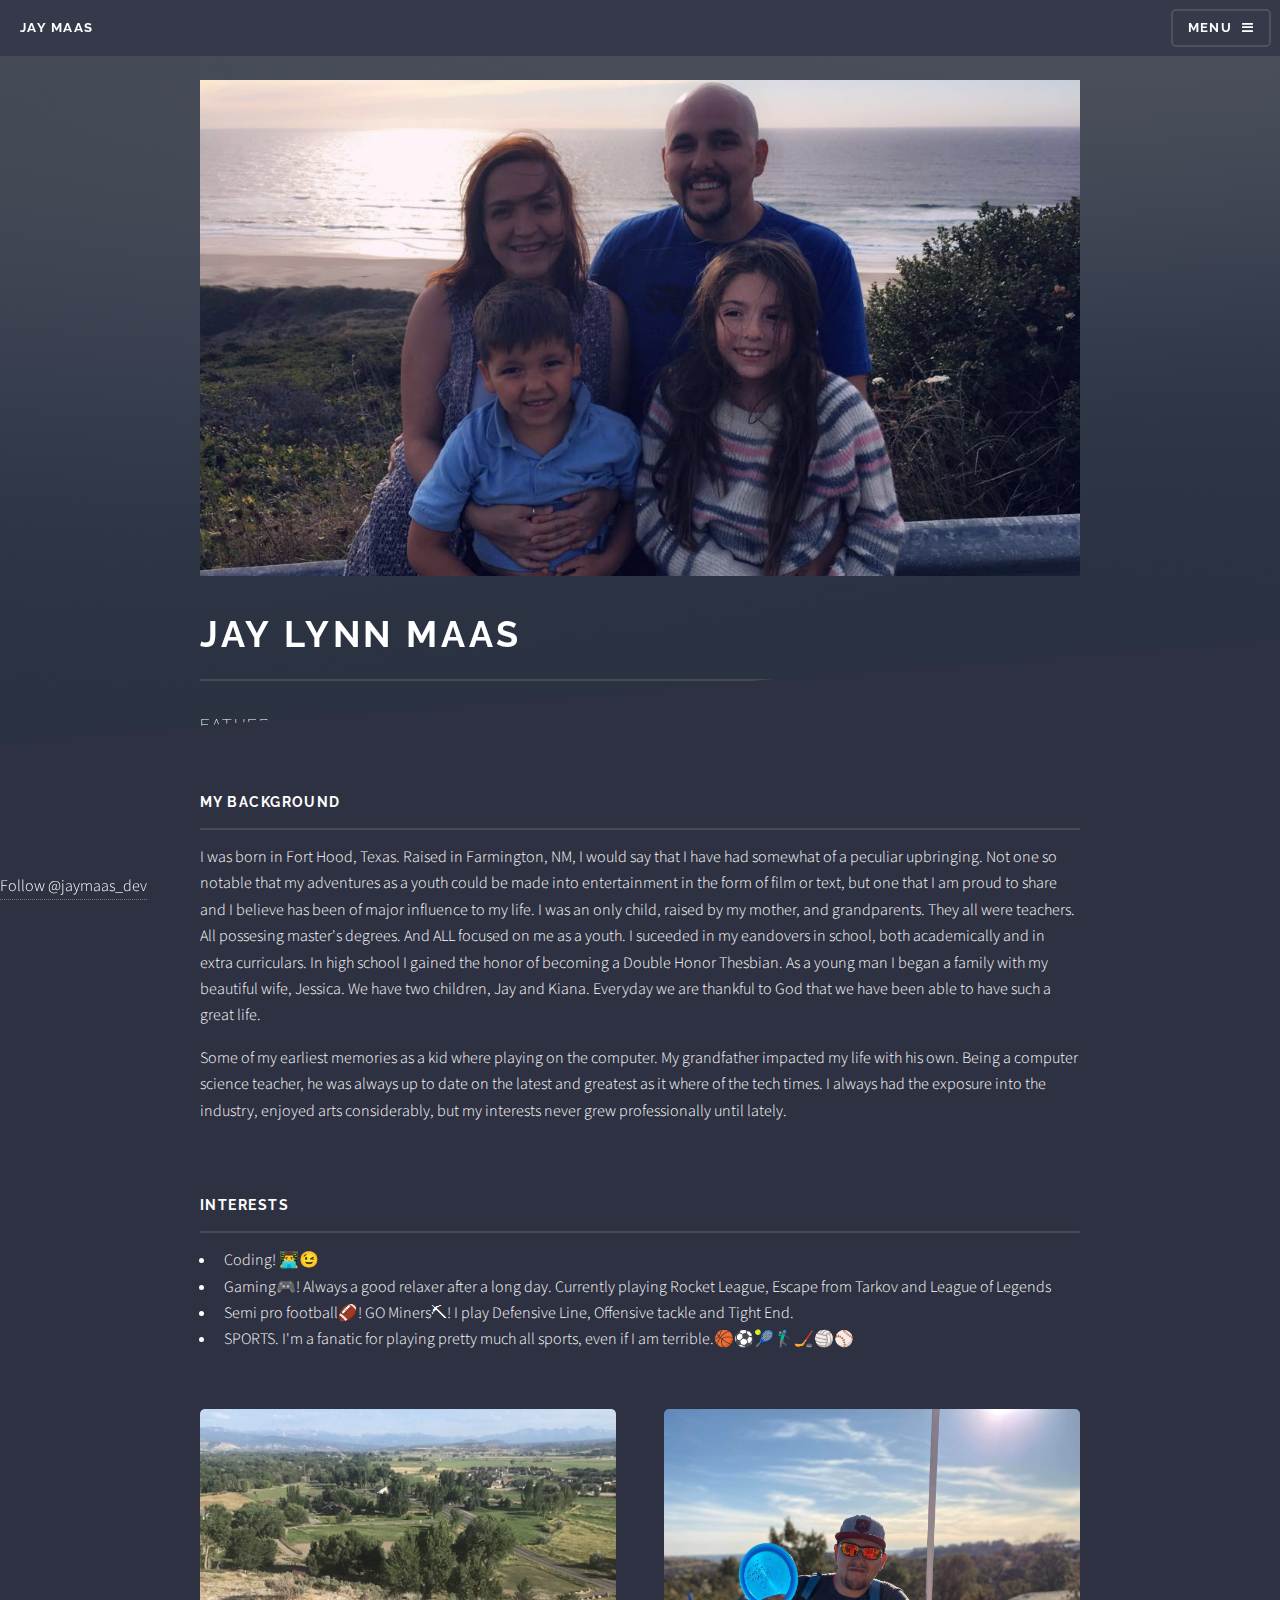
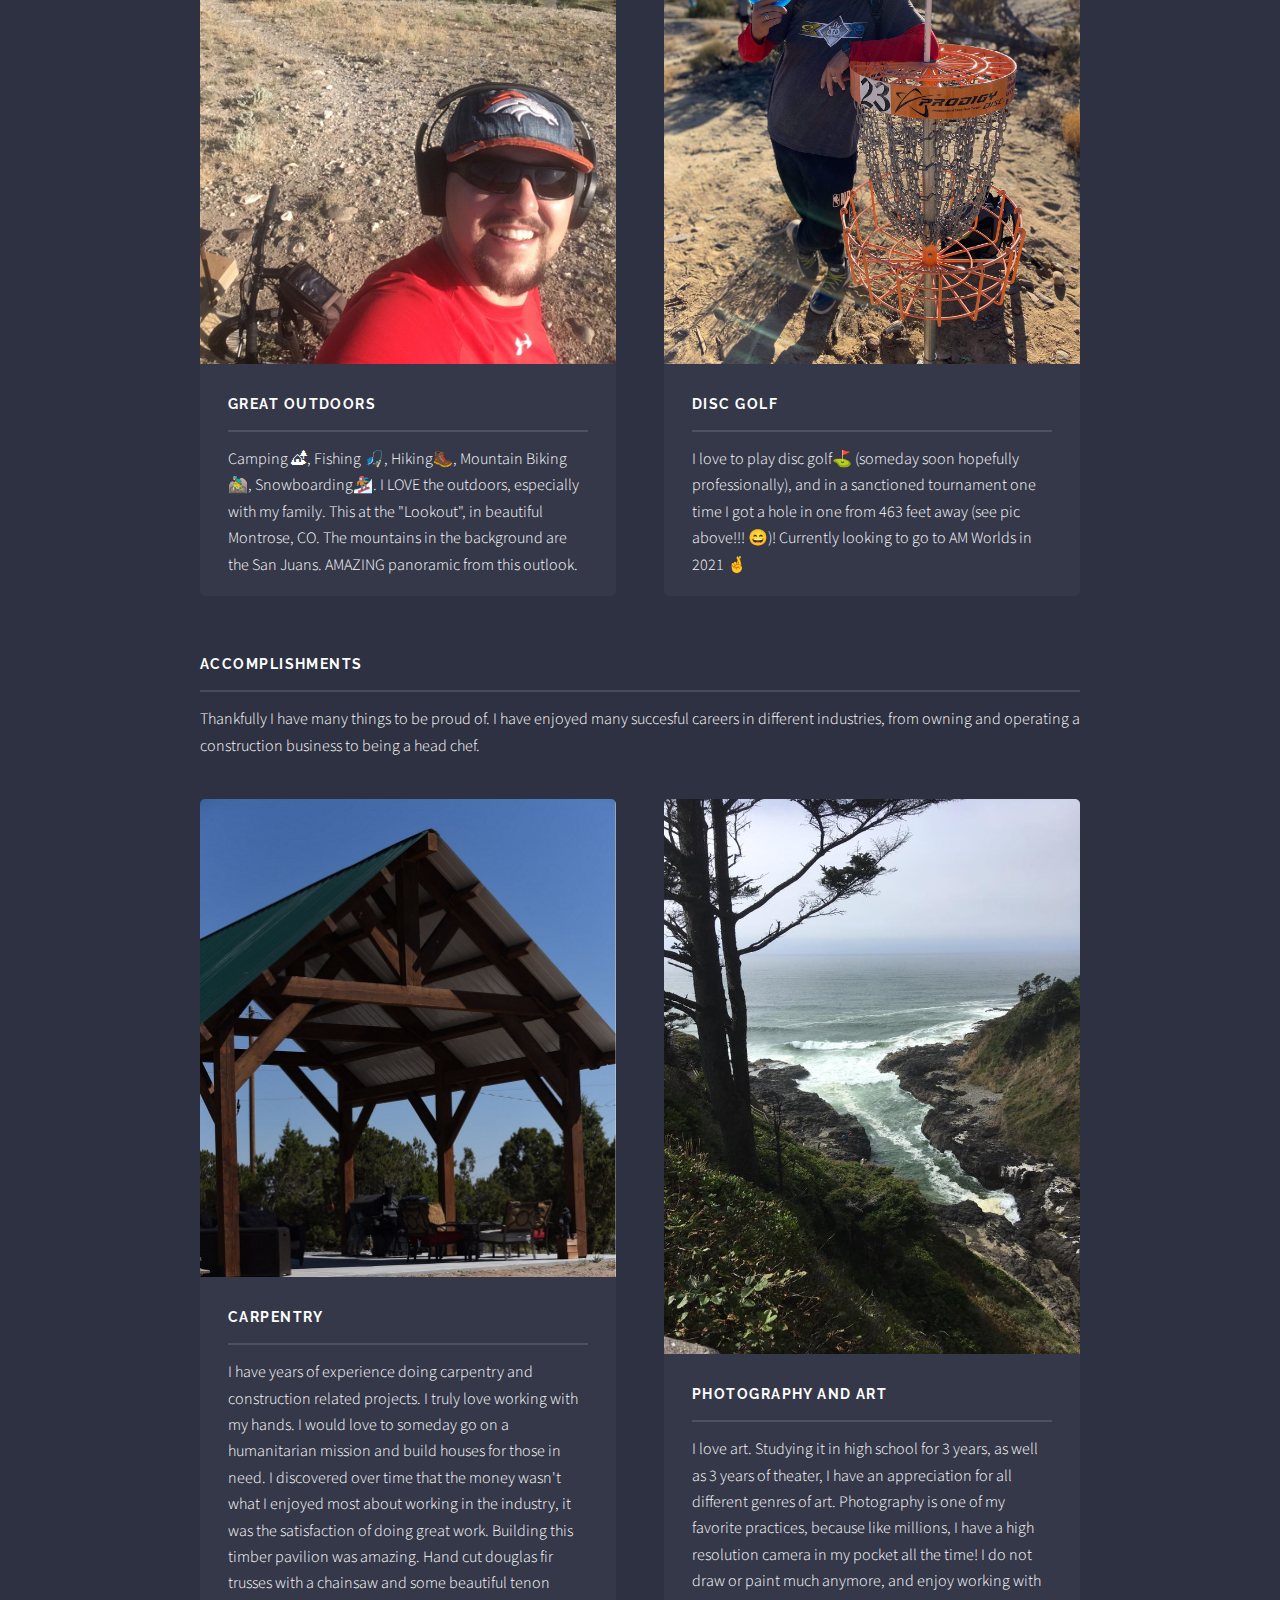
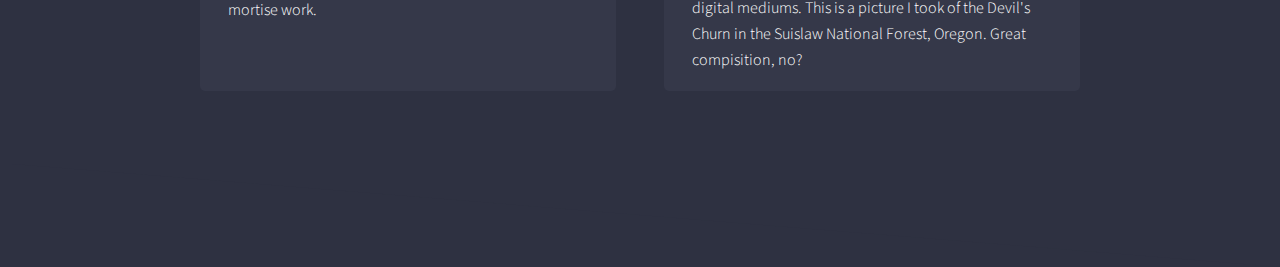
<file: portfolio-Jay-Maas-About-Me.html>
<!DOCTYPE HTML>
<!--
	Solid State by HTML5 UP
	html5up.net | @ajlkn
	Free for personal and commercial use under the CCA 3.0 license (html5up.net/license)
-->
<html>
	<head>
		<title>Jay Maas - About Me</title>
		<meta charset="utf-8" />
		<meta name="viewport" content="width=device-width, initial-scale=1, user-scalable=no" />
		<link rel="stylesheet" href="assets/css/main.css" />
		<noscript><link rel="stylesheet" href="assets/css/noscript.css" /></noscript>
	</head>
	<body class="is-preload">

		<!-- Page Wrapper -->
			<div id="page-wrapper">

				<!-- Header -->
					<header id="header">
						<h1><a href="index.html">Jay Maas</a></h1>
						<nav>
							<a href="#menu">Menu</a>
						</nav>
					</header>

				<!-- Menu -->
					<nav id="menu">
						<div class="inner">
							<h2>Menu</h2>
							<ul class="links">
								<li><a href="index.html">Home</a></li>
								<li><a href="portfolio-Jay-Maas-About-Me.html">About</a></li>
							</ul>
							<a href="#" class="close">Close</a>
						</div>
					</nav>

				<!-- Wrapper -->
				<section id="banner" style="padding-top: 5em; padding-bottom: 0;">
						<div class="inner">
							<div class="logo"><span><img src="images/pic-family.jpg" alt="picture of the mountains"  style="width: 100%;"/></span></div>
							<h2>Jay Lynn Maas</h2>
							<p>Father. Husband. Developer. </a></p>
						</div>
					</section>

						<!-- Content -->
							<div class="wrapper">
								<div class="inner">

									<h3 class="major">My background</h3>
									<p>I was born in Fort Hood, Texas. Raised in Farmington, NM, I would say that I have had somewhat of a peculiar upbringing.
										Not one so notable that my adventures as a youth could be made into entertainment in the form of film or text, but one that I am proud to share and I believe has been of major
										influence to my life. I was an only child, raised by my mother, and grandparents. They all were teachers. All possesing master's degrees. And ALL focused on me as a youth. 
										I suceeded in my eandovers in school, both academically and in extra curriculars. In high school I gained the honor of becoming a Double Honor Thesbian. As a young man
										I began a family with my beautiful wife, Jessica. We have two children, Jay and Kiana. Everyday we are thankful to God that we have been able to have such a great life. 
									</p>

									<p>Some of my earliest memories as a kid where playing on the computer. My grandfather impacted my life with his own. Being a computer science teacher, he was always up to date 
										on the latest and greatest as it where of the tech times. I always had the exposure into the industry, enjoyed arts considerably, but my interests never grew professionally until lately. 
									</p>

									<br/>
									<br/>

									<h3 class="major">Interests</h3>
									<ul>
										<li>
											Coding! 👨‍💻😉
										</li>
										<li>
											Gaming🎮! Always a good relaxer after a long day. Currently playing Rocket League, Escape from Tarkov and League of Legends
										</li>
										<li>
											Semi pro football🏈! GO Miners⛏! I play Defensive Line, Offensive tackle and Tight End.
										</li>
										<li>
											SPORTS. I'm a fanatic for playing pretty much all sports, even if I am terrible.🏀⚽🎾🏌️‍♂️🏒🏐⚾
										</li>
									</ul>

									<section class="features">
										<article>
											<a class="image"><img src="images/mtnbiking.jpg" alt="" /></a>
											<h3 class="major">Great Outdoors</h3>
											<p>
												Camping 🏕, Fishing 🎣, Hiking🥾, Mountain Biking🚵‍♂️, Snowboarding🏂. I LOVE the outdoors, especially with my family. This at the "Lookout", in beautiful Montrose, CO. The mountains in the background are the San Juans. AMAZING panoramic from this outlook.
											</p>
										</article>
										<article>
											<a class="image"><img src="images/discgolf.jpg" alt="" /></a>
											<h3 class="major">Disc Golf</h3>
											<p>
												I love to play disc golf⛳ (someday soon hopefully professionally), and in a sanctioned tournament one time I got a hole in one from 463 feet away (see pic above!!! 😄)! Currently looking to go to AM Worlds in 2021 🤞
											</p>
										</article>
									</section>

									<h3 class="major">Accomplishments</h3>
									<p>Thankfully I have many things to be proud of. I have enjoyed many succesful careers in different industries, from owning and operating a construction business to being a head chef.</p>

									<section class="features">
										<article>
											<a class="image"><img src="images/IMG_1914.JPG" alt="" /></a>
											<h3 class="major">Carpentry</h3>
											<p>I have years of experience doing carpentry and construction related projects. I truly love working with my hands. I would love to someday
												go on a humanitarian mission and build houses for those in need. I discovered over time that the money wasn't what I enjoyed most 
												about working in the industry, it was the satisfaction of doing great work. Building this timber pavilion was amazing. Hand cut douglas fir trusses with a chainsaw and some beautiful tenon mortise work.
											</p>
										</article>
										<article>
											<a class="image"><img src="images/photography01.jpg" alt="" /></a>
											<h3 class="major">Photography and Art</h3>
											<p>I love art. Studying it in high school for 3 years, as well as 3 years of theater, I have an appreciation for all different genres
												of art. Photography is one of my favorite practices, because like millions, I have a high resolution camera in my pocket all the time!
												I do not draw or paint much anymore, and enjoy working with digital mediums. This is a picture I took of the Devil's Churn in the Suislaw National Forest, Oregon. Great compisition, no?
											</p>
										</article>
									</section>
									<div class="button-holder" style="display:flex; position: fixed; bottom: 0; left: 0; width: 25%;">
											<a class="github-button" href="https://github.com/jay-maas" data-size="large" data-show-count="true" aria-label="Follow @jay-maas on GitHub">Follow @jaymaas_dev</a>
									</div>
								</div>
							</div>

					</section>

			</div>

		<!-- Scripts -->
			<script async defer src="https://buttons.github.io/buttons.js"></script>
			<script src="assets/js/jquery.min.js"></script>
			<script src="assets/js/jquery.scrollex.min.js"></script>
			<script src="assets/js/browser.min.js"></script>
			<script src="assets/js/breakpoints.min.js"></script>
			<script src="assets/js/util.js"></script>
			<script src="assets/js/main.js"></script>

	</body>
</html>
</file>
<file: assets/css/noscript.css>
/*
	Solid State by HTML5 UP
	html5up.net | @ajlkn
	Free for personal and commercial use under the CCA 3.0 license (html5up.net/license)
*/

/* Banner */

	body.is-preload #banner .logo {
		-moz-transform: none;
		-webkit-transform: none;
		-ms-transform: none;
		transform: none;
		opacity: 1;
	}

	body.is-preload #banner h2 {
		opacity: 1;
		-moz-transform: none;
		-webkit-transform: none;
		-ms-transform: none;
		transform: none;
		-moz-filter: none;
		-webkit-filter: none;
		-ms-filter: none;
		filter: none;
	}

	body.is-preload #banner p {
		opacity: 01;
		-moz-transform: none;
		-webkit-transform: none;
		-ms-transform: none;
		transform: none;
		-moz-filter: none;
		-webkit-filter: none;
		-ms-filter: none;
		filter: none;
	}
</file>
<file: assets/css/main.css>
@import url(font-awesome.min.css);
@import url("https://fonts.googleapis.com/css?family=Raleway:200,700|Source+Sans+Pro:300,600,300italic,600italic");

/*
	Solid State by HTML5 UP
	html5up.net | @ajlkn
	Free for personal and commercial use under the CCA 3.0 license (html5up.net/license)
*/

html, body, div, span, applet, object,
iframe, h1, h2, h3, h4, h5, h6, p, blockquote,
pre, a, abbr, acronym, address, big, cite,
code, del, dfn, em, img, ins, kbd, q, s, samp,
small, strike, strong, sub, sup, tt, var, b,
u, i, center, dl, dt, dd, ol, ul, li, fieldset,
form, label, legend, table, caption, tbody,
tfoot, thead, tr, th, td, article, aside,
canvas, details, embed, figure, figcaption,
footer, header, hgroup, menu, nav, output, ruby,
section, summary, time, mark, audio, video {
	margin: 0;
	padding: 0;
	border: 0;
	font-size: 100%;
	font: inherit;
	vertical-align: baseline;}

article, aside, details, figcaption, figure,
footer, header, hgroup, menu, nav, section {
	display: block;}

body {
	line-height: 1;
}

ol, ul {
	list-style: none;
}

blockquote, q {
	quotes: none;
}

	blockquote:before, blockquote:after, q:before, q:after {
		content: '';
		content: none;
	}

table {
	border-collapse: collapse;
	border-spacing: 0;
}

body {
	-webkit-text-size-adjust: none;
}

mark {
	background-color: transparent;
	color: inherit;
}

input::-moz-focus-inner {
	border: 0;
	padding: 0;
}

input, select, textarea {
	-moz-appearance: none;
	-webkit-appearance: none;
	-ms-appearance: none;
	appearance: none;
}


/* Basic */

	@-ms-viewport {
		width: device-width;
	}

	body {
		-ms-overflow-style: scrollbar;
	}

	@media screen and (max-width: 480px) {

		html, body {
			min-width: 320px;
		}

	}

	html {
		box-sizing: border-box;
	}

	*, *:before, *:after {
		box-sizing: inherit;
	}

	body {
		background-color: #2e3141;
		background-image: linear-gradient(to top, rgba(46, 49, 65, 0.8), rgba(46, 49, 65, 0.8)), url("../../images/bg.jpg");
		background-size: auto, cover;
		background-attachment: fixed, fixed;
		background-position: center, center;
	}

		body.is-preload *, body.is-preload *:before, body.is-preload *:after {
			-moz-animation: none !important;
			-webkit-animation: none !important;
			-ms-animation: none !important;
			animation: none !important;
			-moz-transition: none !important;
			-webkit-transition: none !important;
			-ms-transition: none !important;
			transition: none !important;
		}

/* Type */

	body, input, select, textarea {
		color: #ffffff;
		font-family: "Source Sans Pro", Helvetica, sans-serif;
		font-size: 16.5pt;
		font-weight: 300;
		line-height: 1.65;
	}

		@media screen and (max-width: 1680px) {

			body, input, select, textarea {
				font-size: 13pt;
			}

		}

		@media screen and (max-width: 1280px) {

			body, input, select, textarea {
				font-size: 12pt;
			}

		}

		@media screen and (max-width: 980px) {

			body, input, select, textarea {
				font-size: 12pt;
			}

		}

		@media screen and (max-width: 736px) {

			body, input, select, textarea {
				font-size: 12pt;
			}

		}

		@media screen and (max-width: 480px) {

			body, input, select, textarea {
				font-size: 12pt;
			}

		}

	a {
		-moz-transition: color 0.2s ease-in-out, border-bottom-color 0.2s ease-in-out;
		-webkit-transition: color 0.2s ease-in-out, border-bottom-color 0.2s ease-in-out;
		-ms-transition: color 0.2s ease-in-out, border-bottom-color 0.2s ease-in-out;
		transition: color 0.2s ease-in-out, border-bottom-color 0.2s ease-in-out;
		border-bottom: dotted 1px rgba(255, 255, 255, 0.35);
		color: #ffffff;
		text-decoration: none;
	}

		a:hover {
			border-bottom-color: transparent;
			color: #ffffff !important;
		}

		a.special:not(.button) {
			text-decoration: none;
			border-bottom: 0;
			display: block;
			font-family: Raleway, Helvetica, sans-serif;
			font-size: 0.8em;
			font-weight: 700;
			letter-spacing: 0.1em;
			margin: 0 0 2em 0;
			text-transform: uppercase;
		}

			a.special:not(.button):before {
				-moz-osx-font-smoothing: grayscale;
				-webkit-font-smoothing: antialiased;
				font-family: FontAwesome;
				font-style: normal;
				font-weight: normal;
				text-transform: none !important;
			}

			a.special:not(.button):before {
				-moz-transition: background-color 0.2s ease-in-out;
				-webkit-transition: background-color 0.2s ease-in-out;
				-ms-transition: background-color 0.2s ease-in-out;
				transition: background-color 0.2s ease-in-out;
				border-radius: 100%;
				border: solid 2px rgba(255, 255, 255, 0.125);
				content: '\f105';
				display: inline-block;
				font-size: 1.25em;
				height: 2em;
				line-height: 1.65em;
				margin-right: 0.85em;
				text-align: center;
				text-indent: 0.15em;
				vertical-align: middle;
				width: 2em;
			}

			a.special:not(.button):hover:before {
				background-color: rgba(255, 255, 255, 0.025);
			}

			a.special:not(.button):active:before {
				background-color: rgba(255, 255, 255, 0.075);
			}

	strong, b {
		color: #ffffff;
		font-weight: 600;
	}

	em, i {
		font-style: italic;
	}

	p {
		margin: 0 0 2em 0;
	}

	h1, h2, h3, h4, h5, h6 {
		color: #ffffff;
		font-family: Raleway, Helvetica, sans-serif;
		font-weight: 700;
		letter-spacing: 0.1em;
		margin: 0 0 1em 0;
		text-transform: uppercase;
	}

		h1 a, h2 a, h3 a, h4 a, h5 a, h6 a {
			color: inherit;
			text-decoration: none;
			border-bottom: 0;
		}

		h1 span, h2 span, h3 span, h4 span, h5 span, h6 span {
			font-weight: 200;
		}

		h1.major, h2.major, h3.major, h4.major, h5.major, h6.major {
			padding-bottom: 1em;
			border-bottom: solid 2px rgba(255, 255, 255, 0.125);
		}

	h2 {
		font-size: 1.2em;
	}

	h3 {
		font-size: 0.9em;
	}

	h4 {
		font-size: 0.7em;
	}

	h5 {
		font-size: 0.7em;
	}

	h6 {
		font-size: 0.7em;
	}

	@media screen and (max-width: 736px) {

		h2 {
			font-size: 1em;
		}

		h3 {
			font-size: 0.8em;
		}

	}

	sub {
		font-size: 0.8em;
		position: relative;
		top: 0.5em;
	}

	sup {
		font-size: 0.8em;
		position: relative;
		top: -0.5em;
	}

	blockquote {
		border-left: solid 4px rgba(255, 255, 255, 0.125);
		font-style: italic;
		margin: 0 0 2em 0;
		padding: 0.5em 0 0.5em 2em;
	}

	code {
		background: rgba(255, 255, 255, 0.025);
		border-radius: 5px;
		border: solid 2px rgba(255, 255, 255, 0.125);
		font-family: "Courier New", monospace;
		font-size: 0.9em;
		margin: 0 0.25em;
		padding: 0.25em 0.65em;
	}

	pre {
		-webkit-overflow-scrolling: touch;
		font-family: "Courier New", monospace;
		font-size: 0.9em;
		margin: 0 0 2em 0;
	}

		pre code {
			display: block;
			line-height: 1.75em;
			padding: 1em 1.5em;
			overflow-x: auto;
		}

	hr {
		border: 0;
		border-bottom: solid 2px rgba(255, 255, 255, 0.125);
		margin: 2.5em 0;
	}

		hr.major {
			margin: 4em 0;
		}

	.align-left {
		text-align: left;
	}

	.align-center {
		text-align: center;
	}

	.align-right {
		text-align: right;
	}

/* Row */

	.row {
		display: flex;
		flex-wrap: wrap;
		box-sizing: border-box;
		align-items: stretch;
	}

		.row > * {
			box-sizing: border-box;
		}

		.row.gtr-uniform > * > :last-child {
			margin-bottom: 0;
		}

		.row.aln-left {
			justify-content: flex-start;
		}

		.row.aln-center {
			justify-content: center;
		}

		.row.aln-right {
			justify-content: flex-end;
		}

		.row.aln-top {
			align-items: flex-start;
		}

		.row.aln-middle {
			align-items: center;
		}

		.row.aln-bottom {
			align-items: flex-end;
		}

		.row > .imp {
			order: -1;
		}

		.row > .col-1 {
			width: 8.3333333333%;
		}

		.row > .off-1 {
			margin-left: 8.3333333333%;
		}

		.row > .col-2 {
			width: 16.6666666667%;
		}

		.row > .off-2 {
			margin-left: 16.6666666667%;
		}

		.row > .col-3 {
			width: 25%;
		}

		.row > .off-3 {
			margin-left: 25%;
		}

		.row > .col-4 {
			width: 33.3333333333%;
		}

		.row > .off-4 {
			margin-left: 33.3333333333%;
		}

		.row > .col-5 {
			width: 41.6666666667%;
		}

		.row > .off-5 {
			margin-left: 41.6666666667%;
		}

		.row > .col-6 {
			width: 50%;
		}

		.row > .off-6 {
			margin-left: 50%;
		}

		.row > .col-7 {
			width: 58.3333333333%;
		}

		.row > .off-7 {
			margin-left: 58.3333333333%;
		}

		.row > .col-8 {
			width: 66.6666666667%;
		}

		.row > .off-8 {
			margin-left: 66.6666666667%;
		}

		.row > .col-9 {
			width: 75%;
		}

		.row > .off-9 {
			margin-left: 75%;
		}

		.row > .col-10 {
			width: 83.3333333333%;
		}

		.row > .off-10 {
			margin-left: 83.3333333333%;
		}

		.row > .col-11 {
			width: 91.6666666667%;
		}

		.row > .off-11 {
			margin-left: 91.6666666667%;
		}

		.row > .col-12 {
			width: 100%;
		}

		.row > .off-12 {
			margin-left: 100%;
		}

		.row.gtr-0 {
			margin-top: 0;
			margin-left: 0em;
		}

			.row.gtr-0 > * {
				padding: 0 0 0 0em;
			}

			.row.gtr-0.gtr-uniform {
				margin-top: 0em;
			}

				.row.gtr-0.gtr-uniform > * {
					padding-top: 0em;
				}

		.row.gtr-25 {
			margin-top: 0;
			margin-left: -0.4375em;
		}

			.row.gtr-25 > * {
				padding: 0 0 0 0.4375em;
			}

			.row.gtr-25.gtr-uniform {
				margin-top: -0.4375em;
			}

				.row.gtr-25.gtr-uniform > * {
					padding-top: 0.4375em;
				}

		.row.gtr-50 {
			margin-top: 0;
			margin-left: -0.875em;
		}

			.row.gtr-50 > * {
				padding: 0 0 0 0.875em;
			}

			.row.gtr-50.gtr-uniform {
				margin-top: -0.875em;
			}

				.row.gtr-50.gtr-uniform > * {
					padding-top: 0.875em;
				}

		.row {
			margin-top: 0;
			margin-left: -1.75em;
		}

			.row > * {
				padding: 0 0 0 1.75em;
			}

			.row.gtr-uniform {
				margin-top: -1.75em;
			}

				.row.gtr-uniform > * {
					padding-top: 1.75em;
				}

		.row.gtr-150 {
			margin-top: 0;
			margin-left: -2.625em;
		}

			.row.gtr-150 > * {
				padding: 0 0 0 2.625em;
			}

			.row.gtr-150.gtr-uniform {
				margin-top: -2.625em;
			}

				.row.gtr-150.gtr-uniform > * {
					padding-top: 2.625em;
				}

		.row.gtr-200 {
			margin-top: 0;
			margin-left: -3.5em;
		}

			.row.gtr-200 > * {
				padding: 0 0 0 3.5em;
			}

			.row.gtr-200.gtr-uniform {
				margin-top: -3.5em;
			}

				.row.gtr-200.gtr-uniform > * {
					padding-top: 3.5em;
				}

		@media screen and (max-width: 1680px) {

			.row {
				display: flex;
				flex-wrap: wrap;
				box-sizing: border-box;
				align-items: stretch;
			}

				.row > * {
					box-sizing: border-box;
				}

				.row.gtr-uniform > * > :last-child {
					margin-bottom: 0;
				}

				.row.aln-left {
					justify-content: flex-start;
				}

				.row.aln-center {
					justify-content: center;
				}

				.row.aln-right {
					justify-content: flex-end;
				}

				.row.aln-top {
					align-items: flex-start;
				}

				.row.aln-middle {
					align-items: center;
				}

				.row.aln-bottom {
					align-items: flex-end;
				}

				.row > .imp-xlarge {
					order: -1;
				}

				.row > .col-1-xlarge {
					width: 8.3333333333%;
				}

				.row > .off-1-xlarge {
					margin-left: 8.3333333333%;
				}

				.row > .col-2-xlarge {
					width: 16.6666666667%;
				}

				.row > .off-2-xlarge {
					margin-left: 16.6666666667%;
				}

				.row > .col-3-xlarge {
					width: 25%;
				}

				.row > .off-3-xlarge {
					margin-left: 25%;
				}

				.row > .col-4-xlarge {
					width: 33.3333333333%;
				}

				.row > .off-4-xlarge {
					margin-left: 33.3333333333%;
				}

				.row > .col-5-xlarge {
					width: 41.6666666667%;
				}

				.row > .off-5-xlarge {
					margin-left: 41.6666666667%;
				}

				.row > .col-6-xlarge {
					width: 50%;
				}

				.row > .off-6-xlarge {
					margin-left: 50%;
				}

				.row > .col-7-xlarge {
					width: 58.3333333333%;
				}

				.row > .off-7-xlarge {
					margin-left: 58.3333333333%;
				}

				.row > .col-8-xlarge {
					width: 66.6666666667%;
				}

				.row > .off-8-xlarge {
					margin-left: 66.6666666667%;
				}

				.row > .col-9-xlarge {
					width: 75%;
				}

				.row > .off-9-xlarge {
					margin-left: 75%;
				}

				.row > .col-10-xlarge {
					width: 83.3333333333%;
				}

				.row > .off-10-xlarge {
					margin-left: 83.3333333333%;
				}

				.row > .col-11-xlarge {
					width: 91.6666666667%;
				}

				.row > .off-11-xlarge {
					margin-left: 91.6666666667%;
				}

				.row > .col-12-xlarge {
					width: 100%;
				}

				.row > .off-12-xlarge {
					margin-left: 100%;
				}

				.row.gtr-0 {
					margin-top: 0;
					margin-left: 0em;
				}

					.row.gtr-0 > * {
						padding: 0 0 0 0em;
					}

					.row.gtr-0.gtr-uniform {
						margin-top: 0em;
					}

						.row.gtr-0.gtr-uniform > * {
							padding-top: 0em;
						}

				.row.gtr-25 {
					margin-top: 0;
					margin-left: -0.4375em;
				}

					.row.gtr-25 > * {
						padding: 0 0 0 0.4375em;
					}

					.row.gtr-25.gtr-uniform {
						margin-top: -0.4375em;
					}

						.row.gtr-25.gtr-uniform > * {
							padding-top: 0.4375em;
						}

				.row.gtr-50 {
					margin-top: 0;
					margin-left: -0.875em;
				}

					.row.gtr-50 > * {
						padding: 0 0 0 0.875em;
					}

					.row.gtr-50.gtr-uniform {
						margin-top: -0.875em;
					}

						.row.gtr-50.gtr-uniform > * {
							padding-top: 0.875em;
						}

				.row {
					margin-top: 0;
					margin-left: -1.75em;
				}

					.row > * {
						padding: 0 0 0 1.75em;
					}

					.row.gtr-uniform {
						margin-top: -1.75em;
					}

						.row.gtr-uniform > * {
							padding-top: 1.75em;
						}

				.row.gtr-150 {
					margin-top: 0;
					margin-left: -2.625em;
				}

					.row.gtr-150 > * {
						padding: 0 0 0 2.625em;
					}

					.row.gtr-150.gtr-uniform {
						margin-top: -2.625em;
					}

						.row.gtr-150.gtr-uniform > * {
							padding-top: 2.625em;
						}

				.row.gtr-200 {
					margin-top: 0;
					margin-left: -3.5em;
				}

					.row.gtr-200 > * {
						padding: 0 0 0 3.5em;
					}

					.row.gtr-200.gtr-uniform {
						margin-top: -3.5em;
					}

						.row.gtr-200.gtr-uniform > * {
							padding-top: 3.5em;
						}

		}

		@media screen and (max-width: 1280px) {

			.row {
				display: flex;
				flex-wrap: wrap;
				box-sizing: border-box;
				align-items: stretch;
			}

				.row > * {
					box-sizing: border-box;
				}

				.row.gtr-uniform > * > :last-child {
					margin-bottom: 0;
				}

				.row.aln-left {
					justify-content: flex-start;
				}

				.row.aln-center {
					justify-content: center;
				}

				.row.aln-right {
					justify-content: flex-end;
				}

				.row.aln-top {
					align-items: flex-start;
				}

				.row.aln-middle {
					align-items: center;
				}

				.row.aln-bottom {
					align-items: flex-end;
				}

				.row > .imp-large {
					order: -1;
				}

				.row > .col-1-large {
					width: 8.3333333333%;
				}

				.row > .off-1-large {
					margin-left: 8.3333333333%;
				}

				.row > .col-2-large {
					width: 16.6666666667%;
				}

				.row > .off-2-large {
					margin-left: 16.6666666667%;
				}

				.row > .col-3-large {
					width: 25%;
				}

				.row > .off-3-large {
					margin-left: 25%;
				}

				.row > .col-4-large {
					width: 33.3333333333%;
				}

				.row > .off-4-large {
					margin-left: 33.3333333333%;
				}

				.row > .col-5-large {
					width: 41.6666666667%;
				}

				.row > .off-5-large {
					margin-left: 41.6666666667%;
				}

				.row > .col-6-large {
					width: 50%;
				}

				.row > .off-6-large {
					margin-left: 50%;
				}

				.row > .col-7-large {
					width: 58.3333333333%;
				}

				.row > .off-7-large {
					margin-left: 58.3333333333%;
				}

				.row > .col-8-large {
					width: 66.6666666667%;
				}

				.row > .off-8-large {
					margin-left: 66.6666666667%;
				}

				.row > .col-9-large {
					width: 75%;
				}

				.row > .off-9-large {
					margin-left: 75%;
				}

				.row > .col-10-large {
					width: 83.3333333333%;
				}

				.row > .off-10-large {
					margin-left: 83.3333333333%;
				}

				.row > .col-11-large {
					width: 91.6666666667%;
				}

				.row > .off-11-large {
					margin-left: 91.6666666667%;
				}

				.row > .col-12-large {
					width: 100%;
				}

				.row > .off-12-large {
					margin-left: 100%;
				}

				.row.gtr-0 {
					margin-top: 0;
					margin-left: 0em;
				}

					.row.gtr-0 > * {
						padding: 0 0 0 0em;
					}

					.row.gtr-0.gtr-uniform {
						margin-top: 0em;
					}

						.row.gtr-0.gtr-uniform > * {
							padding-top: 0em;
						}

				.row.gtr-25 {
					margin-top: 0;
					margin-left: -0.4375em;
				}

					.row.gtr-25 > * {
						padding: 0 0 0 0.4375em;
					}

					.row.gtr-25.gtr-uniform {
						margin-top: -0.4375em;
					}

						.row.gtr-25.gtr-uniform > * {
							padding-top: 0.4375em;
						}

				.row.gtr-50 {
					margin-top: 0;
					margin-left: -0.875em;
				}

					.row.gtr-50 > * {
						padding: 0 0 0 0.875em;
					}

					.row.gtr-50.gtr-uniform {
						margin-top: -0.875em;
					}

						.row.gtr-50.gtr-uniform > * {
							padding-top: 0.875em;
						}

				.row {
					margin-top: 0;
					margin-left: -1.75em;
				}

					.row > * {
						padding: 0 0 0 1.75em;
					}

					.row.gtr-uniform {
						margin-top: -1.75em;
					}

						.row.gtr-uniform > * {
							padding-top: 1.75em;
						}

				.row.gtr-150 {
					margin-top: 0;
					margin-left: -2.625em;
				}

					.row.gtr-150 > * {
						padding: 0 0 0 2.625em;
					}

					.row.gtr-150.gtr-uniform {
						margin-top: -2.625em;
					}

						.row.gtr-150.gtr-uniform > * {
							padding-top: 2.625em;
						}

				.row.gtr-200 {
					margin-top: 0;
					margin-left: -3.5em;
				}

					.row.gtr-200 > * {
						padding: 0 0 0 3.5em;
					}

					.row.gtr-200.gtr-uniform {
						margin-top: -3.5em;
					}

						.row.gtr-200.gtr-uniform > * {
							padding-top: 3.5em;
						}

		}

		@media screen and (max-width: 980px) {

			.row {
				display: flex;
				flex-wrap: wrap;
				box-sizing: border-box;
				align-items: stretch;
			}

				.row > * {
					box-sizing: border-box;
				}

				.row.gtr-uniform > * > :last-child {
					margin-bottom: 0;
				}

				.row.aln-left {
					justify-content: flex-start;
				}

				.row.aln-center {
					justify-content: center;
				}

				.row.aln-right {
					justify-content: flex-end;
				}

				.row.aln-top {
					align-items: flex-start;
				}

				.row.aln-middle {
					align-items: center;
				}

				.row.aln-bottom {
					align-items: flex-end;
				}

				.row > .imp-medium {
					order: -1;
				}

				.row > .col-1-medium {
					width: 8.3333333333%;
				}

				.row > .off-1-medium {
					margin-left: 8.3333333333%;
				}

				.row > .col-2-medium {
					width: 16.6666666667%;
				}

				.row > .off-2-medium {
					margin-left: 16.6666666667%;
				}

				.row > .col-3-medium {
					width: 25%;
				}

				.row > .off-3-medium {
					margin-left: 25%;
				}

				.row > .col-4-medium {
					width: 33.3333333333%;
				}

				.row > .off-4-medium {
					margin-left: 33.3333333333%;
				}

				.row > .col-5-medium {
					width: 41.6666666667%;
				}

				.row > .off-5-medium {
					margin-left: 41.6666666667%;
				}

				.row > .col-6-medium {
					width: 50%;
				}

				.row > .off-6-medium {
					margin-left: 50%;
				}

				.row > .col-7-medium {
					width: 58.3333333333%;
				}

				.row > .off-7-medium {
					margin-left: 58.3333333333%;
				}

				.row > .col-8-medium {
					width: 66.6666666667%;
				}

				.row > .off-8-medium {
					margin-left: 66.6666666667%;
				}

				.row > .col-9-medium {
					width: 75%;
				}

				.row > .off-9-medium {
					margin-left: 75%;
				}

				.row > .col-10-medium {
					width: 83.3333333333%;
				}

				.row > .off-10-medium {
					margin-left: 83.3333333333%;
				}

				.row > .col-11-medium {
					width: 91.6666666667%;
				}

				.row > .off-11-medium {
					margin-left: 91.6666666667%;
				}

				.row > .col-12-medium {
					width: 100%;
				}

				.row > .off-12-medium {
					margin-left: 100%;
				}

				.row.gtr-0 {
					margin-top: 0;
					margin-left: 0em;
				}

					.row.gtr-0 > * {
						padding: 0 0 0 0em;
					}

					.row.gtr-0.gtr-uniform {
						margin-top: 0em;
					}

						.row.gtr-0.gtr-uniform > * {
							padding-top: 0em;
						}

				.row.gtr-25 {
					margin-top: 0;
					margin-left: -0.4375em;
				}

					.row.gtr-25 > * {
						padding: 0 0 0 0.4375em;
					}

					.row.gtr-25.gtr-uniform {
						margin-top: -0.4375em;
					}

						.row.gtr-25.gtr-uniform > * {
							padding-top: 0.4375em;
						}

				.row.gtr-50 {
					margin-top: 0;
					margin-left: -0.875em;
				}

					.row.gtr-50 > * {
						padding: 0 0 0 0.875em;
					}

					.row.gtr-50.gtr-uniform {
						margin-top: -0.875em;
					}

						.row.gtr-50.gtr-uniform > * {
							padding-top: 0.875em;
						}

				.row {
					margin-top: 0;
					margin-left: -1.75em;
				}

					.row > * {
						padding: 0 0 0 1.75em;
					}

					.row.gtr-uniform {
						margin-top: -1.75em;
					}

						.row.gtr-uniform > * {
							padding-top: 1.75em;
						}

				.row.gtr-150 {
					margin-top: 0;
					margin-left: -2.625em;
				}

					.row.gtr-150 > * {
						padding: 0 0 0 2.625em;
					}

					.row.gtr-150.gtr-uniform {
						margin-top: -2.625em;
					}

						.row.gtr-150.gtr-uniform > * {
							padding-top: 2.625em;
						}

				.row.gtr-200 {
					margin-top: 0;
					margin-left: -3.5em;
				}

					.row.gtr-200 > * {
						padding: 0 0 0 3.5em;
					}

					.row.gtr-200.gtr-uniform {
						margin-top: -3.5em;
					}

						.row.gtr-200.gtr-uniform > * {
							padding-top: 3.5em;
						}

		}

		@media screen and (max-width: 736px) {

			.row {
				display: flex;
				flex-wrap: wrap;
				box-sizing: border-box;
				align-items: stretch;
			}

				.row > * {
					box-sizing: border-box;
				}

				.row.gtr-uniform > * > :last-child {
					margin-bottom: 0;
				}

				.row.aln-left {
					justify-content: flex-start;
				}

				.row.aln-center {
					justify-content: center;
				}

				.row.aln-right {
					justify-content: flex-end;
				}

				.row.aln-top {
					align-items: flex-start;
				}

				.row.aln-middle {
					align-items: center;
				}

				.row.aln-bottom {
					align-items: flex-end;
				}

				.row > .imp-small {
					order: -1;
				}

				.row > .col-1-small {
					width: 8.3333333333%;
				}

				.row > .off-1-small {
					margin-left: 8.3333333333%;
				}

				.row > .col-2-small {
					width: 16.6666666667%;
				}

				.row > .off-2-small {
					margin-left: 16.6666666667%;
				}

				.row > .col-3-small {
					width: 25%;
				}

				.row > .off-3-small {
					margin-left: 25%;
				}

				.row > .col-4-small {
					width: 33.3333333333%;
				}

				.row > .off-4-small {
					margin-left: 33.3333333333%;
				}

				.row > .col-5-small {
					width: 41.6666666667%;
				}

				.row > .off-5-small {
					margin-left: 41.6666666667%;
				}

				.row > .col-6-small {
					width: 50%;
				}

				.row > .off-6-small {
					margin-left: 50%;
				}

				.row > .col-7-small {
					width: 58.3333333333%;
				}

				.row > .off-7-small {
					margin-left: 58.3333333333%;
				}

				.row > .col-8-small {
					width: 66.6666666667%;
				}

				.row > .off-8-small {
					margin-left: 66.6666666667%;
				}

				.row > .col-9-small {
					width: 75%;
				}

				.row > .off-9-small {
					margin-left: 75%;
				}

				.row > .col-10-small {
					width: 83.3333333333%;
				}

				.row > .off-10-small {
					margin-left: 83.3333333333%;
				}

				.row > .col-11-small {
					width: 91.6666666667%;
				}

				.row > .off-11-small {
					margin-left: 91.6666666667%;
				}

				.row > .col-12-small {
					width: 100%;
				}

				.row > .off-12-small {
					margin-left: 100%;
				}

				.row.gtr-0 {
					margin-top: 0;
					margin-left: 0em;
				}

					.row.gtr-0 > * {
						padding: 0 0 0 0em;
					}

					.row.gtr-0.gtr-uniform {
						margin-top: 0em;
					}

						.row.gtr-0.gtr-uniform > * {
							padding-top: 0em;
						}

				.row.gtr-25 {
					margin-top: 0;
					margin-left: -0.3125em;
				}

					.row.gtr-25 > * {
						padding: 0 0 0 0.3125em;
					}

					.row.gtr-25.gtr-uniform {
						margin-top: -0.3125em;
					}

						.row.gtr-25.gtr-uniform > * {
							padding-top: 0.3125em;
						}

				.row.gtr-50 {
					margin-top: 0;
					margin-left: -0.625em;
				}

					.row.gtr-50 > * {
						padding: 0 0 0 0.625em;
					}

					.row.gtr-50.gtr-uniform {
						margin-top: -0.625em;
					}

						.row.gtr-50.gtr-uniform > * {
							padding-top: 0.625em;
						}

				.row {
					margin-top: 0;
					margin-left: -1.25em;
				}

					.row > * {
						padding: 0 0 0 1.25em;
					}

					.row.gtr-uniform {
						margin-top: -1.25em;
					}

						.row.gtr-uniform > * {
							padding-top: 1.25em;
						}

				.row.gtr-150 {
					margin-top: 0;
					margin-left: -1.875em;
				}

					.row.gtr-150 > * {
						padding: 0 0 0 1.875em;
					}

					.row.gtr-150.gtr-uniform {
						margin-top: -1.875em;
					}

						.row.gtr-150.gtr-uniform > * {
							padding-top: 1.875em;
						}

				.row.gtr-200 {
					margin-top: 0;
					margin-left: -2.5em;
				}

					.row.gtr-200 > * {
						padding: 0 0 0 2.5em;
					}

					.row.gtr-200.gtr-uniform {
						margin-top: -2.5em;
					}

						.row.gtr-200.gtr-uniform > * {
							padding-top: 2.5em;
						}

		}

		@media screen and (max-width: 480px) {

			.row {
				display: flex;
				flex-wrap: wrap;
				box-sizing: border-box;
				align-items: stretch;
			}

				.row > * {
					box-sizing: border-box;
				}

				.row.gtr-uniform > * > :last-child {
					margin-bottom: 0;
				}

				.row.aln-left {
					justify-content: flex-start;
				}

				.row.aln-center {
					justify-content: center;
				}

				.row.aln-right {
					justify-content: flex-end;
				}

				.row.aln-top {
					align-items: flex-start;
				}

				.row.aln-middle {
					align-items: center;
				}

				.row.aln-bottom {
					align-items: flex-end;
				}

				.row > .imp-xsmall {
					order: -1;
				}

				.row > .col-1-xsmall {
					width: 8.3333333333%;
				}

				.row > .off-1-xsmall {
					margin-left: 8.3333333333%;
				}

				.row > .col-2-xsmall {
					width: 16.6666666667%;
				}

				.row > .off-2-xsmall {
					margin-left: 16.6666666667%;
				}

				.row > .col-3-xsmall {
					width: 25%;
				}

				.row > .off-3-xsmall {
					margin-left: 25%;
				}

				.row > .col-4-xsmall {
					width: 33.3333333333%;
				}

				.row > .off-4-xsmall {
					margin-left: 33.3333333333%;
				}

				.row > .col-5-xsmall {
					width: 41.6666666667%;
				}

				.row > .off-5-xsmall {
					margin-left: 41.6666666667%;
				}

				.row > .col-6-xsmall {
					width: 50%;
				}

				.row > .off-6-xsmall {
					margin-left: 50%;
				}

				.row > .col-7-xsmall {
					width: 58.3333333333%;
				}

				.row > .off-7-xsmall {
					margin-left: 58.3333333333%;
				}

				.row > .col-8-xsmall {
					width: 66.6666666667%;
				}

				.row > .off-8-xsmall {
					margin-left: 66.6666666667%;
				}

				.row > .col-9-xsmall {
					width: 75%;
				}

				.row > .off-9-xsmall {
					margin-left: 75%;
				}

				.row > .col-10-xsmall {
					width: 83.3333333333%;
				}

				.row > .off-10-xsmall {
					margin-left: 83.3333333333%;
				}

				.row > .col-11-xsmall {
					width: 91.6666666667%;
				}

				.row > .off-11-xsmall {
					margin-left: 91.6666666667%;
				}

				.row > .col-12-xsmall {
					width: 100%;
				}

				.row > .off-12-xsmall {
					margin-left: 100%;
				}

				.row.gtr-0 {
					margin-top: 0;
					margin-left: 0em;
				}

					.row.gtr-0 > * {
						padding: 0 0 0 0em;
					}

					.row.gtr-0.gtr-uniform {
						margin-top: 0em;
					}

						.row.gtr-0.gtr-uniform > * {
							padding-top: 0em;
						}

				.row.gtr-25 {
					margin-top: 0;
					margin-left: -0.3125em;
				}

					.row.gtr-25 > * {
						padding: 0 0 0 0.3125em;
					}

					.row.gtr-25.gtr-uniform {
						margin-top: -0.3125em;
					}

						.row.gtr-25.gtr-uniform > * {
							padding-top: 0.3125em;
						}

				.row.gtr-50 {
					margin-top: 0;
					margin-left: -0.625em;
				}

					.row.gtr-50 > * {
						padding: 0 0 0 0.625em;
					}

					.row.gtr-50.gtr-uniform {
						margin-top: -0.625em;
					}

						.row.gtr-50.gtr-uniform > * {
							padding-top: 0.625em;
						}

				.row {
					margin-top: 0;
					margin-left: -1.25em;
				}

					.row > * {
						padding: 0 0 0 1.25em;
					}

					.row.gtr-uniform {
						margin-top: -1.25em;
					}

						.row.gtr-uniform > * {
							padding-top: 1.25em;
						}

				.row.gtr-150 {
					margin-top: 0;
					margin-left: -1.875em;
				}

					.row.gtr-150 > * {
						padding: 0 0 0 1.875em;
					}

					.row.gtr-150.gtr-uniform {
						margin-top: -1.875em;
					}

						.row.gtr-150.gtr-uniform > * {
							padding-top: 1.875em;
						}

				.row.gtr-200 {
					margin-top: 0;
					margin-left: -2.5em;
				}

					.row.gtr-200 > * {
						padding: 0 0 0 2.5em;
					}

					.row.gtr-200.gtr-uniform {
						margin-top: -2.5em;
					}

						.row.gtr-200.gtr-uniform > * {
							padding-top: 2.5em;
						}

		}

		@media screen and (max-width: 360px) {

			.row {
				display: flex;
				flex-wrap: wrap;
				box-sizing: border-box;
				align-items: stretch;
			}

				.row > * {
					box-sizing: border-box;
				}

				.row.gtr-uniform > * > :last-child {
					margin-bottom: 0;
				}

				.row.aln-left {
					justify-content: flex-start;
				}

				.row.aln-center {
					justify-content: center;
				}

				.row.aln-right {
					justify-content: flex-end;
				}

				.row.aln-top {
					align-items: flex-start;
				}

				.row.aln-middle {
					align-items: center;
				}

				.row.aln-bottom {
					align-items: flex-end;
				}

				.row > .imp-xxsmall {
					order: -1;
				}

				.row > .col-1-xxsmall {
					width: 8.3333333333%;
				}

				.row > .off-1-xxsmall {
					margin-left: 8.3333333333%;
				}

				.row > .col-2-xxsmall {
					width: 16.6666666667%;
				}

				.row > .off-2-xxsmall {
					margin-left: 16.6666666667%;
				}

				.row > .col-3-xxsmall {
					width: 25%;
				}

				.row > .off-3-xxsmall {
					margin-left: 25%;
				}

				.row > .col-4-xxsmall {
					width: 33.3333333333%;
				}

				.row > .off-4-xxsmall {
					margin-left: 33.3333333333%;
				}

				.row > .col-5-xxsmall {
					width: 41.6666666667%;
				}

				.row > .off-5-xxsmall {
					margin-left: 41.6666666667%;
				}

				.row > .col-6-xxsmall {
					width: 50%;
				}

				.row > .off-6-xxsmall {
					margin-left: 50%;
				}

				.row > .col-7-xxsmall {
					width: 58.3333333333%;
				}

				.row > .off-7-xxsmall {
					margin-left: 58.3333333333%;
				}

				.row > .col-8-xxsmall {
					width: 66.6666666667%;
				}

				.row > .off-8-xxsmall {
					margin-left: 66.6666666667%;
				}

				.row > .col-9-xxsmall {
					width: 75%;
				}

				.row > .off-9-xxsmall {
					margin-left: 75%;
				}

				.row > .col-10-xxsmall {
					width: 83.3333333333%;
				}

				.row > .off-10-xxsmall {
					margin-left: 83.3333333333%;
				}

				.row > .col-11-xxsmall {
					width: 91.6666666667%;
				}

				.row > .off-11-xxsmall {
					margin-left: 91.6666666667%;
				}

				.row > .col-12-xxsmall {
					width: 100%;
				}

				.row > .off-12-xxsmall {
					margin-left: 100%;
				}

				.row.gtr-0 {
					margin-top: 0;
					margin-left: 0em;
				}

					.row.gtr-0 > * {
						padding: 0 0 0 0em;
					}

					.row.gtr-0.gtr-uniform {
						margin-top: 0em;
					}

						.row.gtr-0.gtr-uniform > * {
							padding-top: 0em;
						}

				.row.gtr-25 {
					margin-top: 0;
					margin-left: -0.3125em;
				}

					.row.gtr-25 > * {
						padding: 0 0 0 0.3125em;
					}

					.row.gtr-25.gtr-uniform {
						margin-top: -0.3125em;
					}

						.row.gtr-25.gtr-uniform > * {
							padding-top: 0.3125em;
						}

				.row.gtr-50 {
					margin-top: 0;
					margin-left: -0.625em;
				}

					.row.gtr-50 > * {
						padding: 0 0 0 0.625em;
					}

					.row.gtr-50.gtr-uniform {
						margin-top: -0.625em;
					}

						.row.gtr-50.gtr-uniform > * {
							padding-top: 0.625em;
						}

				.row {
					margin-top: 0;
					margin-left: -1.25em;
				}

					.row > * {
						padding: 0 0 0 1.25em;
					}

					.row.gtr-uniform {
						margin-top: -1.25em;
					}

						.row.gtr-uniform > * {
							padding-top: 1.25em;
						}

				.row.gtr-150 {
					margin-top: 0;
					margin-left: -1.875em;
				}

					.row.gtr-150 > * {
						padding: 0 0 0 1.875em;
					}

					.row.gtr-150.gtr-uniform {
						margin-top: -1.875em;
					}

						.row.gtr-150.gtr-uniform > * {
							padding-top: 1.875em;
						}

				.row.gtr-200 {
					margin-top: 0;
					margin-left: -2.5em;
				}

					.row.gtr-200 > * {
						padding: 0 0 0 2.5em;
					}

					.row.gtr-200.gtr-uniform {
						margin-top: -2.5em;
					}

						.row.gtr-200.gtr-uniform > * {
							padding-top: 2.5em;
						}

		}

/* Section/Article */

	section.special, article.special {
		text-align: center;
	}

/* Form */

	form {
		margin: 0 0 2em 0;
	}

		form > :last-child {
			margin-bottom: 0;
		}

		form > .fields {
			display: -moz-flex;
			display: -webkit-flex;
			display: -ms-flex;
			display: flex;
			-moz-flex-wrap: wrap;
			-webkit-flex-wrap: wrap;
			-ms-flex-wrap: wrap;
			flex-wrap: wrap;
			width: calc(100% + 3em);
			margin: -1.5em 0 2em -1.5em;
		}

			form > .fields > .field {
				-moz-flex-grow: 0;
				-webkit-flex-grow: 0;
				-ms-flex-grow: 0;
				flex-grow: 0;
				-moz-flex-shrink: 0;
				-webkit-flex-shrink: 0;
				-ms-flex-shrink: 0;
				flex-shrink: 0;
				padding: 1.5em 0 0 1.5em;
				width: calc(100% - 1.5em);
			}

				form > .fields > .field.half {
					width: calc(50% - 0.75em);
				}

				form > .fields > .field.third {
					width: calc(100%/3 - 0.5em);
				}

				form > .fields > .field.quarter {
					width: calc(25% - 0.375em);
				}

		@media screen and (max-width: 480px) {

			form > .fields {
				width: calc(100% + 3em);
				margin: -1.5em 0 2em -1.5em;
			}

				form > .fields > .field {
					padding: 1.5em 0 0 1.5em;
					width: calc(100% - 1.5em);
				}

					form > .fields > .field.half {
						width: calc(100% - 1.5em);
					}

					form > .fields > .field.third {
						width: calc(100% - 1.5em);
					}

					form > .fields > .field.quarter {
						width: calc(100% - 1.5em);
					}

		}

	label {
		color: #ffffff;
		display: block;
		font-family: Raleway, Helvetica, sans-serif;
		font-size: 0.8em;
		font-weight: 700;
		letter-spacing: 0.1em;
		margin: 0 0 0.7em 0;
		text-transform: uppercase;
	}

	input[type="text"],
	input[type="password"],
	input[type="email"],
	input[type="tel"],
	select,
	textarea {
		-moz-appearance: none;
		-webkit-appearance: none;
		-ms-appearance: none;
		appearance: none;
		background: rgba(255, 255, 255, 0.025);
		border-radius: 5px;
		border: none;
		border: solid 2px rgba(255, 255, 255, 0.125);
		color: inherit;
		display: block;
		outline: 0;
		padding: 0 1em;
		text-decoration: none;
		width: 100%;
	}

		input[type="text"]:invalid,
		input[type="password"]:invalid,
		input[type="email"]:invalid,
		input[type="tel"]:invalid,
		select:invalid,
		textarea:invalid {
			box-shadow: none;
		}

		input[type="text"]:focus,
		input[type="password"]:focus,
		input[type="email"]:focus,
		input[type="tel"]:focus,
		select:focus,
		textarea:focus {
			border-color: #5b6ba6;
		}

	select {
		background-image: url("data:image/svg+xml;charset=utf8,%3Csvg xmlns='http://www.w3.org/2000/svg' width='40' height='40' preserveAspectRatio='none' viewBox='0 0 40 40'%3E%3Cpath d='M9.4,12.3l10.4,10.4l10.4-10.4c0.2-0.2,0.5-0.4,0.9-0.4c0.3,0,0.6,0.1,0.9,0.4l3.3,3.3c0.2,0.2,0.4,0.5,0.4,0.9 c0,0.4-0.1,0.6-0.4,0.9L20.7,31.9c-0.2,0.2-0.5,0.4-0.9,0.4c-0.3,0-0.6-0.1-0.9-0.4L4.3,17.3c-0.2-0.2-0.4-0.5-0.4-0.9 c0-0.4,0.1-0.6,0.4-0.9l3.3-3.3c0.2-0.2,0.5-0.4,0.9-0.4S9.1,12.1,9.4,12.3z' fill='rgba(255, 255, 255, 0.125)' /%3E%3C/svg%3E");
		background-size: 1.25rem;
		background-repeat: no-repeat;
		background-position: calc(100% - 1rem) center;
		height: 2.75em;
		padding-right: 2.75em;
		text-overflow: ellipsis;
	}

		select option {
			color: #ffffff;
			background: #2e3141;
		}

		select:focus::-ms-value {
			background-color: transparent;
		}

		select::-ms-expand {
			display: none;
		}

	input[type="text"],
	input[type="password"],
	input[type="email"],
	select {
		height: 2.75em;
	}

	textarea {
		padding: 0.75em 1em;
	}

	input[type="checkbox"],
	input[type="radio"] {
		-moz-appearance: none;
		-webkit-appearance: none;
		-ms-appearance: none;
		appearance: none;
		display: block;
		float: left;
		margin-right: -2em;
		opacity: 0;
		width: 1em;
		z-index: -1;
	}

		input[type="checkbox"] + label,
		input[type="radio"] + label {
			text-decoration: none;
			color: #ffffff;
			cursor: pointer;
			display: inline-block;
			font-size: 1em;
			font-family: "Source Sans Pro", Helvetica, sans-serif;
			text-transform: none;
			letter-spacing: 0;
			font-weight: 300;
			padding-left: 2.4em;
			padding-right: 0.75em;
			position: relative;
		}

			input[type="checkbox"] + label:before,
			input[type="radio"] + label:before {
				-moz-osx-font-smoothing: grayscale;
				-webkit-font-smoothing: antialiased;
				font-family: FontAwesome;
				font-style: normal;
				font-weight: normal;
				text-transform: none !important;
			}

			input[type="checkbox"] + label:before,
			input[type="radio"] + label:before {
				background: rgba(255, 255, 255, 0.025);
				border-radius: 5px;
				border: solid 2px rgba(255, 255, 255, 0.125);
				content: '';
				display: inline-block;
				height: 1.65em;
				left: 0;
				line-height: 1.58125em;
				position: absolute;
				text-align: center;
				top: 0;
				width: 1.65em;
			}

		input[type="checkbox"]:checked + label:before,
		input[type="radio"]:checked + label:before {
			background: #ffffff;
			border-color: #ffffff;
			content: '\f00c';
			color: #2e3141;
		}

		input[type="checkbox"]:focus + label:before,
		input[type="radio"]:focus + label:before {
			border-color: #4c5c96;
		}

	input[type="checkbox"] + label:before {
		border-radius: 5px;
	}

	input[type="radio"] + label:before {
		border-radius: 100%;
	}

	::-webkit-input-placeholder {
		color: rgba(255, 255, 255, 0.35) !important;
		opacity: 1.0;
	}

	:-moz-placeholder {
		color: rgba(255, 255, 255, 0.35) !important;
		opacity: 1.0;
	}

	::-moz-placeholder {
		color: rgba(255, 255, 255, 0.35) !important;
		opacity: 1.0;
	}

	:-ms-input-placeholder {
		color: rgba(255, 255, 255, 0.35) !important;
		opacity: 1.0;
	}

/* Box */

	.box {
		border-radius: 5px;
		border: solid 2px rgba(255, 255, 255, 0.125);
		margin-bottom: 2em;
		padding: 1.5em;
	}

		.box > :last-child,
		.box > :last-child > :last-child,
		.box > :last-child > :last-child > :last-child {
			margin-bottom: 0;
		}

		.box.alt {
			border: 0;
			border-radius: 0;
			padding: 0;
		}

/* Icon */

	.icon {
		text-decoration: none;
		border-bottom: none;
		position: relative;
	}

		.icon:before {
			-moz-osx-font-smoothing: grayscale;
			-webkit-font-smoothing: antialiased;
			font-family: FontAwesome;
			font-style: normal;
			font-weight: normal;
			text-transform: none !important;
		}

		.icon > .label {
			display: none;
		}

/* Image */

	.image {
		border-radius: 5px;
		border: 0;
		display: inline-block;
		position: relative;
	}

		.image img {
			border-radius: 5px;
			display: block;
		}

		.image.left, .image.right {
			max-width: 40%;
		}

			.image.left img, .image.right img {
				width: 100%;
			}

		.image.left {
			float: left;
			padding: 0 1.5em 1em 0;
			top: 0.25em;
		}

		.image.right {
			float: right;
			padding: 0 0 1em 1.5em;
			top: 0.25em;
		}

		.image.fit {
			display: block;
			margin: 0 0 2em 0;
			width: 100%;
		}

			.image.fit img {
				width: 100%;
			}

		.image.main {
			display: block;
			margin: 0 0 3em 0;
			width: 100%;
		}

			.image.main img {
				width: 100%;
			}

/* List */

	ol {
		list-style: decimal;
		margin: 0 0 2em 0;
		padding-left: 1.25em;
	}

		ol li {
			padding-left: 0.25em;
		}

	ul {
		list-style: disc;
		margin: 0 0 2em 0;
		padding-left: 1em;
	}

		ul li {
			padding-left: 0.5em;
		}

		ul.alt {
			list-style: none;
			padding-left: 0;
		}

			ul.alt li {
				border-top: solid 1px rgba(255, 255, 255, 0.125);
				padding: 0.5em 0;
			}

				ul.alt li:first-child {
					border-top: 0;
					padding-top: 0;
				}

	dl {
		margin: 0 0 2em 0;
	}

		dl dt {
			display: block;
			font-weight: 600;
			margin: 0 0 1em 0;
		}

		dl dd {
			margin-left: 2em;
		}

/* Actions */

	ul.actions {
		display: -moz-flex;
		display: -webkit-flex;
		display: -ms-flex;
		display: flex;
		cursor: default;
		list-style: none;
		margin-left: -1em;
		padding-left: 0;
	}

		ul.actions li {
			padding: 0 0 0 1em;
			vertical-align: middle;
		}

		ul.actions.special {
			-moz-justify-content: center;
			-webkit-justify-content: center;
			-ms-justify-content: center;
			justify-content: center;
			width: 100%;
			margin-left: 0;
		}

			ul.actions.special li:first-child {
				padding-left: 0;
			}

		ul.actions.stacked {
			-moz-flex-direction: column;
			-webkit-flex-direction: column;
			-ms-flex-direction: column;
			flex-direction: column;
			margin-left: 0;
		}

			ul.actions.stacked li {
				padding: 1.3em 0 0 0;
			}

				ul.actions.stacked li:first-child {
					padding-top: 0;
				}

		ul.actions.fit {
			width: calc(100% + 1em);
		}

			ul.actions.fit li {
				-moz-flex-grow: 1;
				-webkit-flex-grow: 1;
				-ms-flex-grow: 1;
				flex-grow: 1;
				-moz-flex-shrink: 1;
				-webkit-flex-shrink: 1;
				-ms-flex-shrink: 1;
				flex-shrink: 1;
				width: 100%;
			}

				ul.actions.fit li > * {
					width: 100%;
				}

			ul.actions.fit.stacked {
				width: 100%;
			}

		@media screen and (max-width: 480px) {

			ul.actions:not(.fixed) {
				-moz-flex-direction: column;
				-webkit-flex-direction: column;
				-ms-flex-direction: column;
				flex-direction: column;
				margin-left: 0;
				width: 100% !important;
			}

				ul.actions:not(.fixed) li {
					-moz-flex-grow: 1;
					-webkit-flex-grow: 1;
					-ms-flex-grow: 1;
					flex-grow: 1;
					-moz-flex-shrink: 1;
					-webkit-flex-shrink: 1;
					-ms-flex-shrink: 1;
					flex-shrink: 1;
					padding: 1em 0 0 0;
					text-align: center;
					width: 100%;
				}

					ul.actions:not(.fixed) li > * {
						width: 100%;
					}

					ul.actions:not(.fixed) li:first-child {
						padding-top: 0;
					}

					ul.actions:not(.fixed) li input[type="submit"],
					ul.actions:not(.fixed) li input[type="reset"],
					ul.actions:not(.fixed) li input[type="button"],
					ul.actions:not(.fixed) li button,
					ul.actions:not(.fixed) li .button {
						width: 100%;
					}

						ul.actions:not(.fixed) li input[type="submit"].icon:before,
						ul.actions:not(.fixed) li input[type="reset"].icon:before,
						ul.actions:not(.fixed) li input[type="button"].icon:before,
						ul.actions:not(.fixed) li button.icon:before,
						ul.actions:not(.fixed) li .button.icon:before {
							margin-left: -0.5rem;
						}

		}

/* Icons */

	ul.icons {
		cursor: default;
		list-style: none;
		padding-left: 0;
	}

		ul.icons li {
			display: inline-block;
			padding: 0 1em 0 0;
		}

			ul.icons li:last-child {
				padding-right: 0;
			}

			ul.icons li .icon:before {
				font-size: 1.25em;
			}

/* Contact */

	ul.contact {
		list-style: none;
		padding: 0;
	}

		ul.contact li {
			text-decoration: none;
			margin: 2.5em 0 0 0;
			padding: 0 0 0 3.25em;
			position: relative;
		}

			ul.contact li:before {
				-moz-osx-font-smoothing: grayscale;
				-webkit-font-smoothing: antialiased;
				font-family: FontAwesome;
				font-style: normal;
				font-weight: normal;
				text-transform: none !important;
			}

			ul.contact li:before {
				border-radius: 100%;
				border: solid 2px rgba(255, 255, 255, 0.125);
				display: inline-block;
				font-size: 0.8em;
				height: 2.5em;
				left: 0;
				line-height: 2.35em;
				position: absolute;
				text-align: center;
				top: 0;
				width: 2.5em;
			}

			ul.contact li:first-child {
				margin-top: 0;
			}

		@media screen and (max-width: 736px) {

			ul.contact li {
				margin: 1.5em 0 0 0;
			}

		}

/* Pagination */

	ul.pagination {
		cursor: default;
		list-style: none;
		padding-left: 0;
	}

		ul.pagination li {
			display: inline-block;
			padding-left: 0;
			vertical-align: middle;
		}

			ul.pagination li > .page {
				-moz-transition: background-color 0.2s ease-in-out, color 0.2s ease-in-out;
				-webkit-transition: background-color 0.2s ease-in-out, color 0.2s ease-in-out;
				-ms-transition: background-color 0.2s ease-in-out, color 0.2s ease-in-out;
				transition: background-color 0.2s ease-in-out, color 0.2s ease-in-out;
				border-bottom: 0;
				border-radius: 5px;
				display: inline-block;
				height: 1.5em;
				line-height: 1.5em;
				margin: 0 0.125em;
				min-width: 1.5em;
				padding: 0 0.5em;
				text-align: center;
			}

				ul.pagination li > .page:hover {
					background-color: rgba(255, 255, 255, 0.025);
				}

				ul.pagination li > .page.active {
					background-color: #4c5c96;
				}

			ul.pagination li:first-child {
				padding-right: 0.75em;
			}

			ul.pagination li:last-child {
				padding-left: 0.75em;
			}

		@media screen and (max-width: 480px) {

			ul.pagination li:nth-child(n+2):nth-last-child(n+2) {
				display: none;
			}

			ul.pagination li .button {
				width: 100%;
			}

			ul.pagination li:first-child {
				width: calc(50% - 2px);
				text-align: left;
				padding-right: 0.325em;
			}

			ul.pagination li:last-child {
				width: calc(50% - 2px);
				text-align: right;
				padding-left: 0.325em;
			}

		}

/* Table */

	.table-wrapper {
		-webkit-overflow-scrolling: touch;
		overflow-x: auto;
	}

	table {
		margin: 0 0 2em 0;
		width: 100%;
	}

		table tbody tr {
			border: solid 1px rgba(255, 255, 255, 0.125);
			border-left: 0;
			border-right: 0;
		}

			table tbody tr:nth-child(2n + 1) {
				background-color: rgba(255, 255, 255, 0.025);
			}

		table td {
			padding: 0.75em 0.75em;
		}

		table th {
			color: #ffffff;
			font-size: 0.9em;
			font-weight: 600;
			padding: 0 0.75em 0.75em 0.75em;
			text-align: left;
		}

		table thead {
			border-bottom: solid 2px rgba(255, 255, 255, 0.125);
		}

		table tfoot {
			border-top: solid 2px rgba(255, 255, 255, 0.125);
		}

		table.alt {
			border-collapse: separate;
		}

			table.alt tbody tr td {
				border: solid 1px rgba(255, 255, 255, 0.125);
				border-left-width: 0;
				border-top-width: 0;
			}

				table.alt tbody tr td:first-child {
					border-left-width: 1px;
				}

			table.alt tbody tr:first-child td {
				border-top-width: 1px;
			}

			table.alt thead {
				border-bottom: 0;
			}

			table.alt tfoot {
				border-top: 0;
			}

/* Button */

	input[type="submit"],
	input[type="reset"],
	input[type="button"],
	button,
	.button {
		-moz-appearance: none;
		-webkit-appearance: none;
		-ms-appearance: none;
		appearance: none;
		-moz-transition: background-color 0.2s ease-in-out;
		-webkit-transition: background-color 0.2s ease-in-out;
		-ms-transition: background-color 0.2s ease-in-out;
		transition: background-color 0.2s ease-in-out;
		background-color: transparent;
		border-radius: 5px;
		border: 0;
		box-shadow: inset 0 0 0 2px rgba(255, 255, 255, 0.125);
		color: #ffffff !important;
		cursor: pointer;
		display: inline-block;
		font-family: Raleway, Helvetica, sans-serif;
		font-size: 0.8em;
		font-weight: 700;
		height: 3.75em;
		letter-spacing: 0.1em;
		line-height: 3.75em;
		padding: 0 2.25em;
		text-align: center;
		text-decoration: none;
		text-transform: uppercase;
		white-space: nowrap;
	}

		input[type="submit"]:hover,
		input[type="reset"]:hover,
		input[type="button"]:hover,
		button:hover,
		.button:hover {
			background-color: rgba(255, 255, 255, 0.025);
		}

		input[type="submit"]:active,
		input[type="reset"]:active,
		input[type="button"]:active,
		button:active,
		.button:active {
			background-color: rgba(255, 255, 255, 0.075);
		}

		input[type="submit"].icon:before,
		input[type="reset"].icon:before,
		input[type="button"].icon:before,
		button.icon:before,
		.button.icon:before {
			margin-right: 0.5em;
			color: rgba(255, 255, 255, 0.35);
		}

		input[type="submit"].primary,
		input[type="reset"].primary,
		input[type="button"].primary,
		button.primary,
		.button.primary {
			background-color: #4c5c96;
			box-shadow: none;
		}

			input[type="submit"].primary:hover,
			input[type="reset"].primary:hover,
			input[type="button"].primary:hover,
			button.primary:hover,
			.button.primary:hover {
				background-color: #53639e;
			}

			input[type="submit"].primary:active,
			input[type="reset"].primary:active,
			input[type="button"].primary:active,
			button.primary:active,
			.button.primary:active {
				background-color: #45558d;
			}

			input[type="submit"].primary.icon:before,
			input[type="reset"].primary.icon:before,
			input[type="button"].primary.icon:before,
			button.primary.icon:before,
			.button.primary.icon:before {
				color: #7985b0;
			}

		input[type="submit"].fit,
		input[type="reset"].fit,
		input[type="button"].fit,
		button.fit,
		.button.fit {
			width: 100%;
		}

		input[type="submit"].small,
		input[type="reset"].small,
		input[type="button"].small,
		button.small,
		.button.small {
			font-size: 0.6em;
		}

		input[type="submit"].large,
		input[type="reset"].large,
		input[type="button"].large,
		button.large,
		.button.large {
			font-size: 1em;
		}

		input[type="submit"].disabled, input[type="submit"]:disabled,
		input[type="reset"].disabled,
		input[type="reset"]:disabled,
		input[type="button"].disabled,
		input[type="button"]:disabled,
		button.disabled,
		button:disabled,
		.button.disabled,
		.button:disabled {
			opacity: 0.25;
		}

		@media screen and (max-width: 480px) {

			input[type="submit"],
			input[type="reset"],
			input[type="button"],
			button,
			.button {
				padding: 0;
			}

		}

/* Features */

	.features {
		display: -moz-flex;
		display: -webkit-flex;
		display: -ms-flex;
		display: flex;
		-moz-flex-wrap: wrap;
		-webkit-flex-wrap: wrap;
		-ms-flex-wrap: wrap;
		flex-wrap: wrap;
		margin: 0 0 2em 0;
	}

		.features article {
			padding: 1.75em 1.75em 0.1em 1.75em ;
			background-color: #353849;
			border-radius: 5px;
			margin: 1.5em 3em 1.5em 0;
			width: calc(50% - 1.5em);
		}

			.features article:nth-child(2n) {
				margin-right: 0;
			}

			.features article .image {
				border-radius: 5px 5px 0 0;
				display: block;
				margin-bottom: 1.75em;
				margin-left: -1.75em;
				margin-top: -1.75em;
				position: relative;
				width: calc(100% + 3.5em);
			}

				.features article .image img {
					border-radius: 5px 5px 0 0;
					width: 100%;
				}

		@media screen and (max-width: 980px) {

			.features article {
				margin: 1em 2em 1em 0;
				width: calc(50% - 1em);
			}

		}

		@media screen and (max-width: 736px) {

			.features article {
				padding: 1.5em 1.5em 0.1em 1.5em ;
				margin: 0.875em 1.75em 0.875em 0;
				width: calc(50% - 0.875em - 1px);
			}

				.features article .image {
					margin-bottom: 1.5em;
					margin-left: -1.5em;
					margin-top: -1.5em;
					width: calc(100% + 3em);
				}

		}

		@media screen and (max-width: 480px) {

			.features {
				display: block;
			}

				.features article {
					width: 100%;
					margin: 0 0 2em 0 !important;
				}

		}

/* Header */

	#header {
		-moz-transition: background-color 0.2s ease-in-out;
		-webkit-transition: background-color 0.2s ease-in-out;
		-ms-transition: background-color 0.2s ease-in-out;
		transition: background-color 0.2s ease-in-out;
		background-color: rgba(53, 56, 73, 0.95);
		height: 3.5em;
		left: 0;
		line-height: 3.5em;
		padding: 0 1.25em;
		position: fixed;
		top: 0;
		width: 100%;
		z-index: 10000;
	}

		#header h1 {
			-moz-transition: opacity 0.2s ease-in-out, visibility 0.2s;
			-webkit-transition: opacity 0.2s ease-in-out, visibility 0.2s;
			-ms-transition: opacity 0.2s ease-in-out, visibility 0.2s;
			transition: opacity 0.2s ease-in-out, visibility 0.2s;
			border-bottom: 0;
			font-size: 0.8em;
			margin-bottom: 0;
			opacity: 1;
			visibility: visible;
		}

			#header h1 a {
				border: 0;
			}

		#header nav {
			font-family: Raleway, Helvetica, sans-serif;
			font-size: 0.8em;
			font-weight: 700;
			height: 3em;
			letter-spacing: 0.1em;
			line-height: 3em;
			position: absolute;
			right: 0.7em;
			text-transform: uppercase;
			top: 0.7em;
		}

			#header nav a {
				border: 0;
				display: inline-block;
				padding: 0 1em;
			}

				#header nav a:before {
					float: right;
					margin-left: 0.75em;
				}

				#header nav a[href="#menu"] {
					text-decoration: none;
					-moz-transition: background-color 0.2s ease-in-out;
					-webkit-transition: background-color 0.2s ease-in-out;
					-ms-transition: background-color 0.2s ease-in-out;
					transition: background-color 0.2s ease-in-out;
					border-radius: 5px;
					box-shadow: inset 0 0 0 2px rgba(255, 255, 255, 0.125);
					padding: 0 1.35em;
				}

					#header nav a[href="#menu"]:before {
						-moz-osx-font-smoothing: grayscale;
						-webkit-font-smoothing: antialiased;
						font-family: FontAwesome;
						font-style: normal;
						font-weight: normal;
						text-transform: none !important;
					}

					#header nav a[href="#menu"]:before {
						content: '\f0c9';
					}

					#header nav a[href="#menu"]:hover {
						background-color: rgba(255, 255, 255, 0.025);
					}

					#header nav a[href="#menu"]:active {
						background-color: rgba(255, 255, 255, 0.075);
					}

		#header.alt {
			background-color: transparent;
		}

			#header.alt h1 {
				opacity: 0;
				visibility: hidden;
			}

		@media screen and (max-width: 736px) {

			#header {
				height: 2.75em;
				line-height: 2.75em;
			}

				#header nav {
					top: 0;
					right: 0;
					height: inherit;
					line-height: inherit;
				}

					#header nav a {
						height: inherit;
						line-height: inherit;
					}

						#header nav a[href="#menu"] {
							box-shadow: none;
							padding: 0 1em;
							border-radius: 0;
						}

							#header nav a[href="#menu"]:hover, #header nav a[href="#menu"]:active {
								background-color: inherit;
							}

		}

		@media screen and (max-width: 480px) {

			#header nav a[href="#menu"] {
				width: 4em;
				white-space: nowrap;
				text-indent: 4em;
				position: relative;
			}

				#header nav a[href="#menu"]:before {
					width: inherit;
					position: absolute;
					top: 0;
					left: 0;
					text-indent: 0;
					text-align: right;
					margin-left: 0;
					padding-right: 1.25em;
				}

		}

/* Menu */

	#page-wrapper {
		-moz-transition: -moz-filter 0.25s ease;
		-webkit-transition: -webkit-filter 0.25s ease;
		-ms-transition: -ms-filter 0.25s ease;
		transition: filter 0.25s ease;
	}

	#menu {
		-moz-align-items: center;
		-webkit-align-items: center;
		-ms-align-items: center;
		align-items: center;
		display: -moz-flex;
		display: -webkit-flex;
		display: -ms-flex;
		display: flex;
		-moz-justify-content: center;
		-webkit-justify-content: center;
		-ms-justify-content: center;
		justify-content: center;
		pointer-events: none;
		-moz-transition: opacity 0.35s ease, visibility 0.35s;
		-webkit-transition: opacity 0.35s ease, visibility 0.35s;
		-ms-transition: opacity 0.35s ease, visibility 0.35s;
		transition: opacity 0.35s ease, visibility 0.35s;
		-moz-user-select: none;
		-webkit-user-select: none;
		-ms-user-select: none;
		user-select: none;
		-webkit-tap-highlight-color: rgba(0, 0, 0, 0);
		background: rgba(46, 49, 65, 0.8);
		cursor: default;
		height: 100%;
		left: 0;
		opacity: 0;
		position: fixed;
		text-align: center;
		top: 0;
		visibility: hidden;
		width: 100%;
	}

		#menu .inner {
			padding: 2.5em 1.5em 0.5em 1.5em ;
			-moz-transform: translateY(0.5em);
			-webkit-transform: translateY(0.5em);
			-ms-transform: translateY(0.5em);
			transform: translateY(0.5em);
			-moz-transition: opacity 0.35s ease, -moz-transform 0.35s ease;
			-webkit-transition: opacity 0.35s ease, -webkit-transform 0.35s ease;
			-ms-transition: opacity 0.35s ease, -ms-transform 0.35s ease;
			transition: opacity 0.35s ease, transform 0.35s ease;
			-webkit-overflow-scrolling: touch;
			background: #4c5c96;
			border-radius: 5px;
			display: block;
			max-width: 100%;
			opacity: 0;
			position: relative;
			width: 18em;
		}

		#menu h2 {
			border-bottom: solid 2px rgba(255, 255, 255, 0.125);
			padding-bottom: 1em;
		}

		#menu .close {
			background-image: url("images/close.svg");
			background-position: 75% 25%;
			background-repeat: no-repeat;
			background-size: 2em 2em;
			border: 0;
			content: '';
			display: block;
			height: 4em;
			overflow: hidden;
			position: absolute;
			right: 0;
			text-align: center;
			text-indent: 4em;
			top: 0;
			width: 4em;
		}

		#menu .links {
			list-style: none;
			margin-bottom: 1.5em;
			padding: 0;
		}

			#menu .links li {
				padding: 0;
			}

				#menu .links li a {
					border-radius: 5px;
					border: 0;
					display: block;
					font-family: Raleway, Helvetica, sans-serif;
					font-size: 0.8em;
					font-weight: 200;
					letter-spacing: 0.1em;
					line-height: 1.85em;
					padding: 0.75em 0;
					text-transform: uppercase;
				}

					#menu .links li a:hover {
						background: #45558d;
					}

		@media screen and (max-width: 736px) {

			#menu .inner {
				max-height: 100%;
				overflow-y: auto;
				overflow-x: hidden;
			}

				#menu .inner .close {
					background-size: 1.5em 1.5em;
				}

		}

	body.is-menu-visible #page-wrapper {
		-moz-filter: blur(1.5px);
		-webkit-filter: blur(1.5px);
		-ms-filter: blur(1.5px);
		filter: blur(1.5px);
	}

	body.is-menu-visible #menu {
		pointer-events: auto;
		opacity: 1;
		visibility: visible;
	}

		body.is-menu-visible #menu .inner {
			-moz-transform: translateY(0);
			-webkit-transform: translateY(0);
			-ms-transform: translateY(0);
			transform: translateY(0);
			opacity: 1;
		}

/* Banner */

	#banner {
		padding: 10em 0 4.75em 0 ;
	}

		#banner .inner {
			margin: 0 auto;
			width: 55em;
		}

		#banner .logo {
			-moz-transition: opacity 2s ease, -moz-transform 1s ease;
			-webkit-transition: opacity 2s ease, -webkit-transform 1s ease;
			-ms-transition: opacity 2s ease, -ms-transform 1s ease;
			transition: opacity 2s ease, transform 1s ease;
			-moz-transform: translateY(0);
			-webkit-transform: translateY(0);
			-ms-transform: translateY(0);
			transform: translateY(0);
			opacity: 1;
			margin: 0 0 1.3em 0;
		}

			#banner .logo .icon {
				border-radius: 100%;
				border: solid 2px rgba(255, 255, 255, 0.125);
				cursor: default;
				display: inline-block;
				font-size: 2em;
				height: 2.25em;
				line-height: 2.25em;
				text-align: center;
				width: 2.25em;
			}

		#banner h2 {
			-moz-transition: opacity 0.5s ease, -moz-transform 0.5s ease, -moz-filter 0.25s ease;
			-webkit-transition: opacity 0.5s ease, -webkit-transform 0.5s ease, -webkit-filter 0.25s ease;
			-ms-transition: opacity 0.5s ease, -ms-transform 0.5s ease, -ms-filter 0.25s ease;
			transition: opacity 0.5s ease, transform 0.5s ease, filter 0.25s ease;
			-moz-transform: translateX(0);
			-webkit-transform: translateX(0);
			-ms-transform: translateX(0);
			transform: translateX(0);
			-moz-transition-delay: 0.65s;
			-webkit-transition-delay: 0.65s;
			-ms-transition-delay: 0.65s;
			transition-delay: 0.65s;
			-moz-filter: blur(0);
			-webkit-filter: blur(0);
			-ms-filter: blur(0);
			filter: blur(0);
			opacity: 1;
			border-bottom: solid 2px rgba(255, 255, 255, 0.125);
			font-size: 2.25em;
			margin-bottom: 0.8em;
			padding-bottom: 0.4em;
		}

		#banner p {
			-moz-transition: opacity 0.5s ease, -moz-transform 0.5s ease, -moz-filter 0.25s ease;
			-webkit-transition: opacity 0.5s ease, -webkit-transform 0.5s ease, -webkit-filter 0.25s ease;
			-ms-transition: opacity 0.5s ease, -ms-transform 0.5s ease, -ms-filter 0.25s ease;
			transition: opacity 0.5s ease, transform 0.5s ease, filter 0.25s ease;
			-moz-transform: translateX(0);
			-webkit-transform: translateX(0);
			-ms-transform: translateX(0);
			transform: translateX(0);
			-moz-transition-delay: 0.8s;
			-webkit-transition-delay: 0.8s;
			-ms-transition-delay: 0.8s;
			transition-delay: 0.8s;
			-moz-filter: blur(0);
			-webkit-filter: blur(0);
			-ms-filter: blur(0);
			filter: blur(0);
			opacity: 1;
			font-family: Raleway, Helvetica, sans-serif;
			font-size: 1em;
			font-weight: 200;
			letter-spacing: 0.1em;
			line-height: 2;
			text-transform: uppercase;
		}

		@media screen and (max-width: 1280px) {

			#banner {
				padding: 7em 0 8.25em 0 ;
				background-color: #2e3141;
				background-image: linear-gradient(to top, rgba(46, 49, 65, 0.8), rgba(46, 49, 65, 0.8)), url("../../images/bg.jpg");
				background-size: auto, cover;
				background-position: center, center;
				margin-bottom: -6.5em;
			}

		}

		@media screen and (max-width: 980px) {

			#banner {
				padding: 12em 3em 12.375em 3em ;
				margin-bottom: -4.75em;
			}

				#banner .inner {
					width: 100%;
				}

		}

		@media screen and (max-width: 736px) {

			#banner {
				padding: 5em 2em 4.25em 2em ;
				margin-bottom: -2.5em;
			}

				#banner .logo {
					margin: 0 0 1em 0;
				}

					#banner .logo .icon {
						font-size: 1.5em;
					}

				#banner h2 {
					font-size: 1.5em;
				}

				#banner p {
					font-size: 0.8em;
				}

		}

		body.is-preload #banner .logo {
			-moz-transform: translateY(0.5em);
			-webkit-transform: translateY(0.5em);
			-ms-transform: translateY(0.5em);
			transform: translateY(0.5em);
			opacity: 0;
		}

		body.is-preload #banner h2 {
			opacity: 0;
			-moz-transform: translateX(0.25em);
			-webkit-transform: translateX(0.25em);
			-ms-transform: translateX(0.25em);
			transform: translateX(0.25em);
			-moz-filter: blur(2px);
			-webkit-filter: blur(2px);
			-ms-filter: blur(2px);
			filter: blur(2px);
		}

		body.is-preload #banner p {
			opacity: 0;
			-moz-transform: translateX(0.5em);
			-webkit-transform: translateX(0.5em);
			-ms-transform: translateX(0.5em);
			transform: translateX(0.5em);
			-moz-filter: blur(2px);
			-webkit-filter: blur(2px);
			-ms-filter: blur(2px);
			filter: blur(2px);
		}

/* Wrapper */

	#wrapper > header {
		padding: 11em 0 2.25em 0 ;
	}

		#wrapper > header .inner {
			margin: 0 auto;
			width: 55em;
		}

		#wrapper > header h2 {
			border-bottom: solid 2px rgba(255, 255, 255, 0.125);
			font-size: 2em;
			margin-bottom: 0.8em;
			padding-bottom: 0.4em;
		}

		#wrapper > header p {
			font-family: Raleway, Helvetica, sans-serif;
			font-size: 1em;
			font-weight: 200;
			letter-spacing: 0.1em;
			line-height: 2;
			text-transform: uppercase;
		}

	@media screen and (max-width: 1280px) {

		#wrapper > header {
			padding: 9em 0 6.25em 0 ;
			background-color: #2e3141;
			background-image: linear-gradient(to top, rgba(46, 49, 65, 0.8), rgba(46, 49, 65, 0.8)), url("../../images/bg.jpg");
			background-size: auto, cover;
			background-position: center, 0% 30%;
			margin-bottom: -6.5em;
		}

	}

	@media screen and (max-width: 980px) {

		#wrapper > header {
			padding: 11em 3em 7.375em 3em ;
			background-size: auto, cover;
			background-position: center, 0% 0%;
			margin-bottom: -4.75em;
		}

			#wrapper > header .inner {
				width: 100%;
			}

	}

	@media screen and (max-width: 736px) {

		#wrapper > header {
			padding: 6.5em 2em 3em 2em ;
			background-size: auto, 125%;
			margin-bottom: -2.5em;
		}

			#wrapper > header h2 {
				font-size: 1.25em;
			}

			#wrapper > header p {
				font-size: 0.8em;
			}

	}

	.wrapper {
		background-color: #2e3141;
		margin: 6.5em 0;
		position: relative;
	}

		.wrapper:before, .wrapper:after {
			background-image: url("data:image/svg+xml;charset=utf8,%3Csvg xmlns='http://www.w3.org/2000/svg' width='100' height='100' viewBox='0 0 100 100' preserveAspectRatio='none'%3E%3Cpolygon points='0,100 100,0 100,100' style='fill:%232e3141%3B' /%3E%3C/svg%3E");
		}

		.wrapper:before {
			box-shadow: inset 0 -1px 0 0 #2e3141, 0 1px 0 0 #2e3141;
		}

		.wrapper:after {
			box-shadow: inset 0 -1px 0 0 #2e3141, 0 1px 0 0 #2e3141;
		}

		.wrapper:before, .wrapper:after {
			background-repeat: no-repeat;
			background-size: 100% 100%;
			content: '';
			display: block;
			height: 6.5em;
			position: absolute;
			width: 100%;
		}

		.wrapper:before {
			left: 0;
			top: -6.5em;
		}

		.wrapper:after {
			-moz-transform: scaleY(-1);
			-webkit-transform: scaleY(-1);
			-ms-transform: scaleY(-1);
			transform: scaleY(-1);
			bottom: -6.5em;
			left: 0;
		}

		.wrapper.alt:before {
			-moz-transform: scaleX(-1);
			-webkit-transform: scaleX(-1);
			-ms-transform: scaleX(-1);
			transform: scaleX(-1);
		}

		.wrapper.alt:after {
			-moz-transform: scaleY(-1) scaleX(-1);
			-webkit-transform: scaleY(-1) scaleX(-1);
			-ms-transform: scaleY(-1) scaleX(-1);
			transform: scaleY(-1) scaleX(-1);
		}

		.wrapper .inner {
			padding: 3em 0 1em 0 ;
			margin: 0 auto;
			width: 55em;
		}

			.wrapper .inner .carousel {
					width: 100%;
					height: 500px;
					position: relative;
					margin: 16px 0;
					color: black;
					text-align: center;
					padding: 1%;
					flex-wrap: nowrap;
					}
					.carousel-content {
						position: absolute;
					}
					.container {
						margin: 1%;
						color: white;
					}
					p {
						margin-bottom: 1em;
					}
					.wrapper .inner .carousel a {
						border: .5px solid grey;
						padding: 1%;
						border-radius: 20px;
					}
					.wrapper .inner .carousel a:hover {
						cursor: pointer;
					}
					.left-button, .right-button {
					  display: flex;
					  justify-content: center;
					  align-items: center;
					  flex-direction: row;
					  z-index: 10;
					  color: white;
					  text-emphasis: bold;
					  background-color:none;
					  font-size: 40px;
					  border: 2px solid rgba(255, 255, 255, 0.125);
					  border-radius: 50%;
					  position: absolute;
					  width: 50px;
					  height: 50px;
					  cursor: pointer;
					}
					.left-button {
					  top: 50%; 
					  left: 25px;
					  transform: translate(0, -50%);
					}
					.right-button {
					  top: 50%; 
					  right: 25px;
					  transform: translate(0, -50%);
					}
					.wrapper .inner .carousel img {
					  width: 250px;
					  border-radius: 100%;
					  height: auto;
					  padding: 1%;
					  /* position: absolute; */
					}
					@media screen and (max-width: 500px) {
						.carousel {
							height: 1000px;
							overflow: auto;
						}
						.left-button {
							left:0;
							top: 40%;
						}
						.right-button {
							right:0;
							top: 40%;
						}
					}
				  

		.wrapper.style2 {
			background-color: #353849;
		}

			.wrapper.style2:before, .wrapper.style2:after {
				background-image: url("data:image/svg+xml;charset=utf8,%3Csvg xmlns='http://www.w3.org/2000/svg' width='100' height='100' viewBox='0 0 100 100' preserveAspectRatio='none'%3E%3Cpolygon points='0,100 100,0 100,100' style='fill:%23353849%3B' /%3E%3C/svg%3E");
			}

			.wrapper.style2:before {
				box-shadow: inset 0 -1px 0 0 #353849, 0 1px 0 0 #353849;
			}

			.wrapper.style2:after {
				box-shadow: inset 0 -1px 0 0 #353849, 0 1px 0 0 #353849;
			}

		.wrapper.style3 {
			background-color: #3d4051;
		}

			.wrapper.style3:before, .wrapper.style3:after {
				background-image: url("data:image/svg+xml;charset=utf8,%3Csvg xmlns='http://www.w3.org/2000/svg' width='100' height='100' viewBox='0 0 100 100' preserveAspectRatio='none'%3E%3Cpolygon points='0,100 100,0 100,100' style='fill:%233d4051%3B' /%3E%3C/svg%3E");
			}

			.wrapper.style3:before {
				box-shadow: inset 0 -1px 0 0 #3d4051, 0 1px 0 0 #3d4051;
			}

			.wrapper.style3:after {
				box-shadow: inset 0 -1px 0 0 #3d4051, 0 1px 0 0 #3d4051;
			}

		.wrapper.style4 {
			background-color: #454858;
		}

			.wrapper.style4:before, .wrapper.style4:after {
				background-image: url("data:image/svg+xml;charset=utf8,%3Csvg xmlns='http://www.w3.org/2000/svg' width='100' height='100' viewBox='0 0 100 100' preserveAspectRatio='none'%3E%3Cpolygon points='0,100 100,0 100,100' style='fill:%23454858%3B' /%3E%3C/svg%3E");
			}

			.wrapper.style4:before {
				box-shadow: inset 0 -1px 0 0 #454858, 0 1px 0 0 #454858;
			}

			.wrapper.style4:after {
				box-shadow: inset 0 -1px 0 0 #454858, 0 1px 0 0 #454858;
			}

		.wrapper.style5 {
			background-color: #4d5060;
		}

			.wrapper.style5:before, .wrapper.style5:after {
				background-image: url("data:image/svg+xml;charset=utf8,%3Csvg xmlns='http://www.w3.org/2000/svg' width='100' height='100' viewBox='0 0 100 100' preserveAspectRatio='none'%3E%3Cpolygon points='0,100 100,0 100,100' style='fill:%234d5060%3B' /%3E%3C/svg%3E");
			}

			.wrapper.style5:before {
				box-shadow: inset 0 -1px 0 0 #4d5060, 0 1px 0 0 #4d5060;
			}

			.wrapper.style5:after {
				box-shadow: inset 0 -1px 0 0 #4d5060, 0 1px 0 0 #4d5060;
			}

		.wrapper.style6 {
			background-color: #555867;
		}

			.wrapper.style6:before, .wrapper.style6:after {
				background-image: url("data:image/svg+xml;charset=utf8,%3Csvg xmlns='http://www.w3.org/2000/svg' width='100' height='100' viewBox='0 0 100 100' preserveAspectRatio='none'%3E%3Cpolygon points='0,100 100,0 100,100' style='fill:%23555867%3B' /%3E%3C/svg%3E");
			}

			.wrapper.style6:before {
				box-shadow: inset 0 -1px 0 0 #555867, 0 1px 0 0 #555867;
			}

			.wrapper.style6:after {
				box-shadow: inset 0 -1px 0 0 #555867, 0 1px 0 0 #555867;
			}

		.wrapper.spotlight {
			background-color: #4c5c96;
		}

			.wrapper.spotlight:before, .wrapper.spotlight:after {
				background-image: url("data:image/svg+xml;charset=utf8,%3Csvg xmlns='http://www.w3.org/2000/svg' width='100' height='100' viewBox='0 0 100 100' preserveAspectRatio='none'%3E%3Cpolygon points='0,100 100,0 100,100' style='fill:%234c5c96%3B' /%3E%3C/svg%3E");
			}

			.wrapper.spotlight:before {
				box-shadow: inset 0 -1px 0 0 #4c5c96, 0 1px 0 0 #4c5c96;
			}

			.wrapper.spotlight:after {
				box-shadow: inset 0 -1px 0 0 #4c5c96, 0 1px 0 0 #4c5c96;
			}

			.wrapper.spotlight .inner {
				display: -moz-flex;
				display: -webkit-flex;
				display: -ms-flex;
				display: flex;
				-moz-align-items: center;
				-webkit-align-items: center;
				-ms-align-items: center;
				align-items: center;
				-moz-flex-direction: row;
				-webkit-flex-direction: row;
				-ms-flex-direction: row;
				flex-direction: row;
			}

			.wrapper.spotlight .image {
				border-radius: 100%;
				margin: 0 3em 2em 0;
				width: 22em;
				overflow: hidden;
				-ms-flex: 1;
			}

				.wrapper.spotlight .image img {
					border-radius: 100%;
					width: 100%;
				}

			.wrapper.spotlight .content {
				width: 100%;
				-ms-flex: 2;
			}

			.wrapper.spotlight:nth-child(2n - 1) .inner {
				-moz-flex-direction: row-reverse;
				-webkit-flex-direction: row-reverse;
				-ms-flex-direction: row-reverse;
				flex-direction: row-reverse;
				text-align: right;
			}

			.wrapper.spotlight:nth-child(2n - 1) .image {
				margin: 0 0 2em 3em;
			}

			.wrapper.spotlight.style2 {
				background-color: #45558d;
			}

				.wrapper.spotlight.style2:before, .wrapper.spotlight.style2:after {
					background-image: url("data:image/svg+xml;charset=utf8,%3Csvg xmlns='http://www.w3.org/2000/svg' width='100' height='100' viewBox='0 0 100 100' preserveAspectRatio='none'%3E%3Cpolygon points='0,100 100,0 100,100' style='fill:%2345558d%3B' /%3E%3C/svg%3E");
				}

				.wrapper.spotlight.style2:before {
					box-shadow: inset 0 -1px 0 0 #45558d, 0 1px 0 0 #45558d;
				}

				.wrapper.spotlight.style2:after {
					box-shadow: inset 0 -1px 0 0 #45558d, 0 1px 0 0 #45558d;
				}

			.wrapper.spotlight.style3 {
				background-color: #3f4e85;
			}

				.wrapper.spotlight.style3:before, .wrapper.spotlight.style3:after {
					background-image: url("data:image/svg+xml;charset=utf8,%3Csvg xmlns='http://www.w3.org/2000/svg' width='100' height='100' viewBox='0 0 100 100' preserveAspectRatio='none'%3E%3Cpolygon points='0,100 100,0 100,100' style='fill:%233f4e85%3B' /%3E%3C/svg%3E");
				}

				.wrapper.spotlight.style3:before {
					box-shadow: inset 0 -1px 0 0 #3f4e85, 0 1px 0 0 #3f4e85;
				}

				.wrapper.spotlight.style3:after {
					box-shadow: inset 0 -1px 0 0 #3f4e85, 0 1px 0 0 #3f4e85;
				}

			.wrapper.spotlight.style4 {
				background-color: #39477c;
			}

				.wrapper.spotlight.style4:before, .wrapper.spotlight.style4:after {
					background-image: url("data:image/svg+xml;charset=utf8,%3Csvg xmlns='http://www.w3.org/2000/svg' width='100' height='100' viewBox='0 0 100 100' preserveAspectRatio='none'%3E%3Cpolygon points='0,100 100,0 100,100' style='fill:%2339477c%3B' /%3E%3C/svg%3E");
				}

				.wrapper.spotlight.style4:before {
					box-shadow: inset 0 -1px 0 0 #39477c, 0 1px 0 0 #39477c;
				}

				.wrapper.spotlight.style4:after {
					box-shadow: inset 0 -1px 0 0 #39477c, 0 1px 0 0 #39477c;
				}

			.wrapper.spotlight.style5 {
				background-color: #324072;
			}

				.wrapper.spotlight.style5:before, .wrapper.spotlight.style5:after {
					background-image: url("data:image/svg+xml;charset=utf8,%3Csvg xmlns='http://www.w3.org/2000/svg' width='100' height='100' viewBox='0 0 100 100' preserveAspectRatio='none'%3E%3Cpolygon points='0,100 100,0 100,100' style='fill:%23324072%3B' /%3E%3C/svg%3E");
				}

				.wrapper.spotlight.style5:before {
					box-shadow: inset 0 -1px 0 0 #324072, 0 1px 0 0 #324072;
				}

				.wrapper.spotlight.style5:after {
					box-shadow: inset 0 -1px 0 0 #324072, 0 1px 0 0 #324072;
				}

			.wrapper.spotlight.style6 {
				background-color: #2d3a69;
			}

				.wrapper.spotlight.style6:before, .wrapper.spotlight.style6:after {
					background-image: url("data:image/svg+xml;charset=utf8,%3Csvg xmlns='http://www.w3.org/2000/svg' width='100' height='100' viewBox='0 0 100 100' preserveAspectRatio='none'%3E%3Cpolygon points='0,100 100,0 100,100' style='fill:%232d3a69%3B' /%3E%3C/svg%3E");
				}

				.wrapper.spotlight.style6:before {
					box-shadow: inset 0 -1px 0 0 #2d3a69, 0 1px 0 0 #2d3a69;
				}

				.wrapper.spotlight.style6:after {
					box-shadow: inset 0 -1px 0 0 #2d3a69, 0 1px 0 0 #2d3a69;
				}

		@media screen and (max-width: 980px) {

			.wrapper {
				margin: 4.75em 0;
			}

				.wrapper:before, .wrapper:after {
					height: 4.75em;
				}

				.wrapper:before {
					top: -4.75em;
				}

				.wrapper:after {
					bottom: -4.75em;
					left: 0;
				}

				.wrapper .inner {
					padding: 3em 3em 1em 3em ;
					width: 100%;
				}

				.wrapper.spotlight .image {
					margin: 0 2em 2em 0;
					width: 32em;
				}

				.wrapper.spotlight:nth-child(2n - 1) .image {
					margin: 0 0 2em 2em;
				}

		}

		@media screen and (max-width: 736px) {

			.wrapper {
				margin: 2.5em 0;
			}

				.wrapper:before, .wrapper:after {
					height: 2.5em;
				}

				.wrapper:before {
					top: -2.5em;
				}

				.wrapper:after {
					bottom: -2.5em;
					left: 0;
				}

				.wrapper .inner {
					padding: 2em 2em 0.1em 2em ;
				}

				.wrapper.spotlight .inner {
					-moz-align-items: -moz-flex-start;
					-webkit-align-items: -webkit-flex-start;
					-ms-align-items: -ms-flex-start;
					align-items: flex-start;
				}

				.wrapper.spotlight .image {
					width: 19em;
					margin: 0 1.75em 2em 0;
				}

				.wrapper.spotlight:nth-child(2n - 1) .image {
					margin: 0 0 2em 1.75em;
				}

		}

		@media screen and (max-width: 480px) {

			.wrapper.spotlight .inner {
				display: block;
			}

			.wrapper.spotlight .image {
				margin: 0 0 1em 0 !important;
				max-width: 85%;
				width: 12em;
			}

		}

		@media screen and (max-width: 360px) {

			.wrapper .inner {
				padding: 2em 1.5em 0.1em 1.5em ;
			}

		}

/* Footer */

	#footer .inner {
		padding: 5em 0 3em 0 ;
		display: -moz-flex;
		display: -webkit-flex;
		display: -ms-flex;
		display: flex;
		-moz-flex-direction: row;
		-webkit-flex-direction: row;
		-ms-flex-direction: row;
		flex-direction: row;
		-moz-flex-wrap: wrap;
		-webkit-flex-wrap: wrap;
		-ms-flex-wrap: wrap;
		flex-wrap: wrap;
		margin: 0 auto;
		width: 55em;
	}

		#footer .inner > * {
			width: 100%;
		}

		#footer .inner form {
			margin: 0 3em 0 0;
			width: calc(50% - 1.5em);
		}

		#footer .inner .contact {
			width: calc(50% - 1.5em);
		}

		#footer .inner .copyright {
			border-top: solid 2px rgba(255, 255, 255, 0.125);
			list-style: none;
			margin: 4em 0 2em 0;
			padding: 2em 0 0 0;
			width: 100%;
		}

			#footer .inner .copyright li {
				border-left: solid 2px rgba(255, 255, 255, 0.125);
				color: rgba(255, 255, 255, 0.35);
				display: inline-block;
				font-size: 0.9em;
				line-height: 1;
				margin-left: 1em;
				padding: 0;
				padding-left: 1em;
			}

				#footer .inner .copyright li:first-child {
					border-left: 0;
					margin-left: 0;
					padding-left: 0;
				}

				#footer .inner .copyright li a {
					color: inherit;
				}

	@media screen and (max-width: 1280px) {

		#footer {
			background-color: #2e3141;
			background-image: linear-gradient(to top, rgba(46, 49, 65, 0.8), rgba(46, 49, 65, 0.8)), url("../../images/bg.jpg");
			background-size: auto, cover;
			background-position: center, center;
			margin-top: -6.5em;
			padding-top: 6.5em;
		}

	}

	@media screen and (max-width: 980px) {

		#footer {
			margin-top: -4.75em;
			padding-top: 4.75em;
		}

			#footer .inner {
				padding: 3em 3em 1em 3em ;
				display: block;
				width: 100%;
			}

				#footer .inner form {
					width: 100%;
					margin: 0 0 4em 0;
				}

				#footer .inner .contact {
					width: 100%;
					margin: 0 0 4em 0;
				}

				#footer .inner .copyright {
					margin: 4em 0 2em 0;
				}

	}

	@media screen and (max-width: 736px) {

		#footer {
			margin-top: -2.5em;
			padding-top: 2.5em;
		}

			#footer .inner {
				padding: 2em 2em 0.1em 2em ;
			}

				#footer .inner form {
					margin: 0 0 3em 0;
				}

				#footer .inner .contact {
					margin: 0 0 3em 0;
				}

	}

	@media screen and (max-width: 480px) {

		#footer .inner .copyright li {
			border-left: 0;
			display: block;
			margin: 1em 0 0 0;
			padding-left: 0;
		}

			#footer .inner .copyright li:first-child {
				margin-top: 0;
			}

	}

	@media screen and (max-width: 360px) {

		#footer .inner {
			padding: 2em 1.5em 0.1em 1.5em ;
		}

	}
</file>
